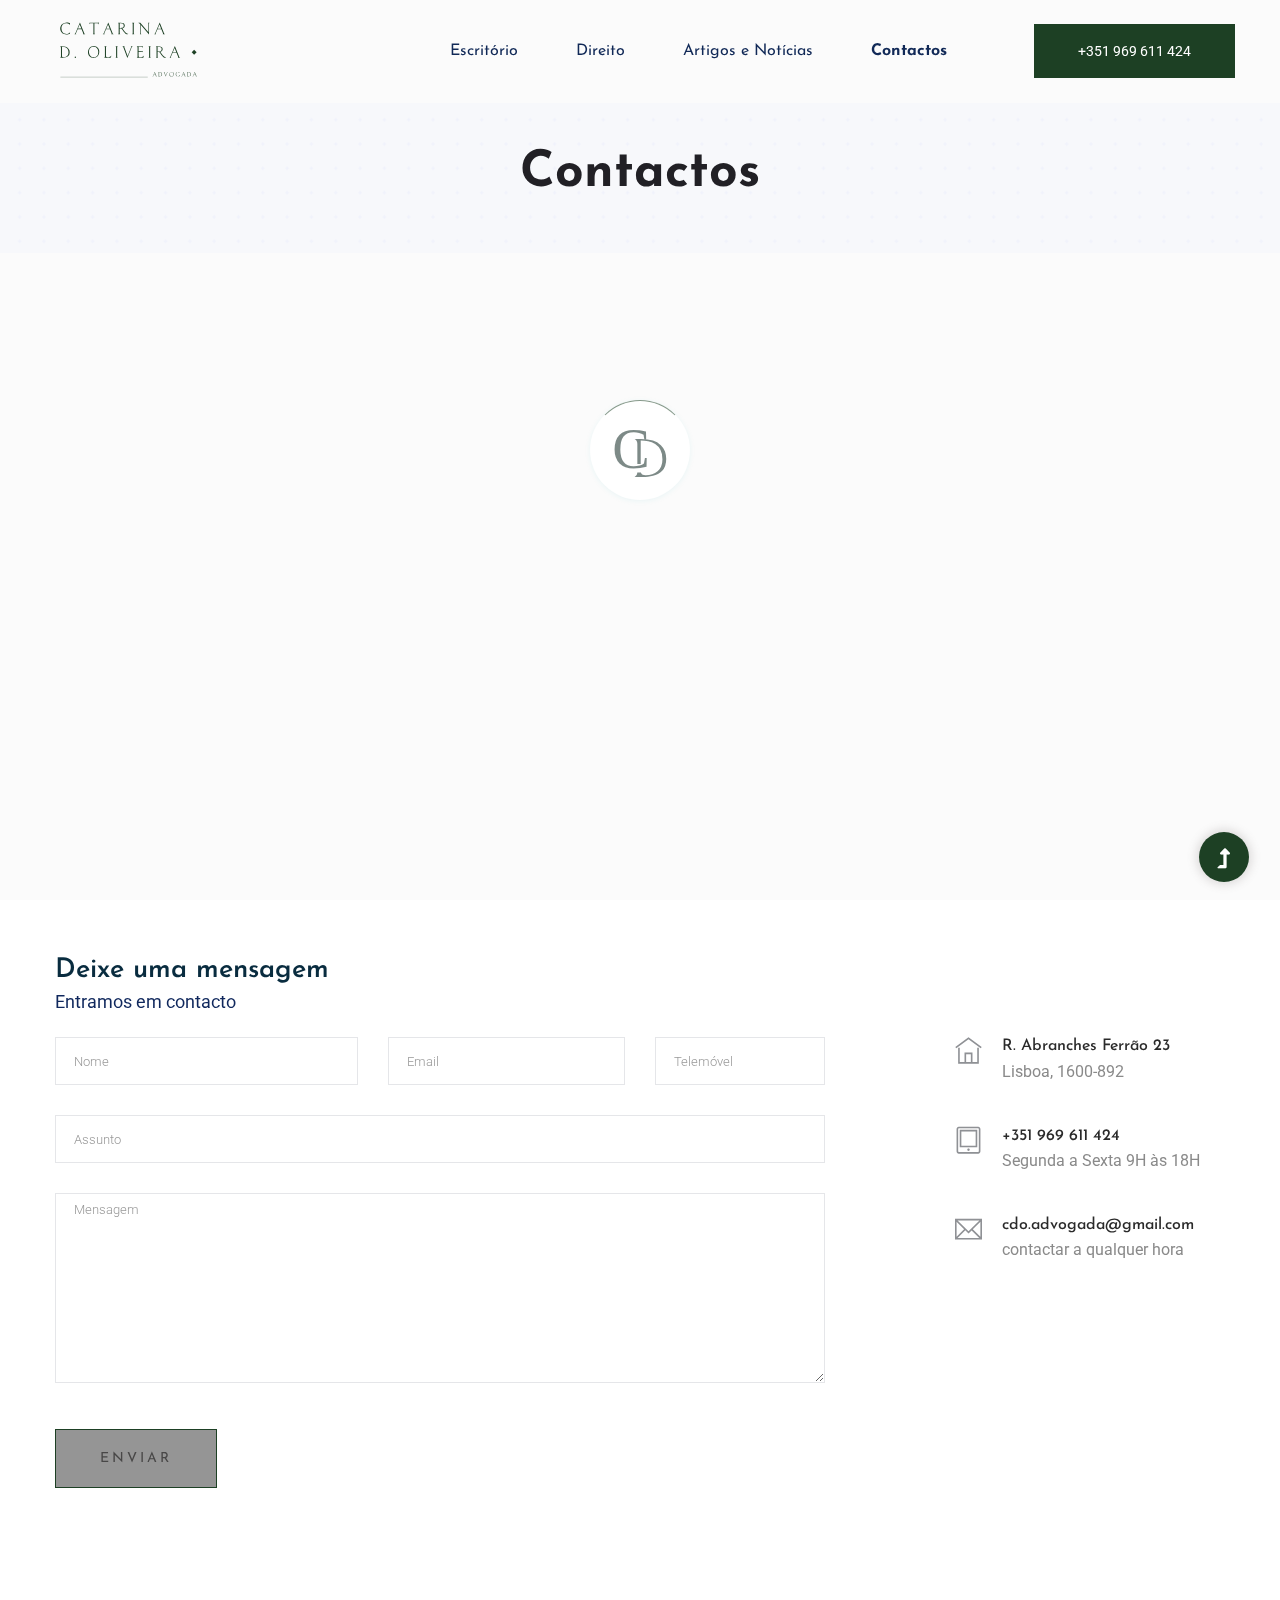
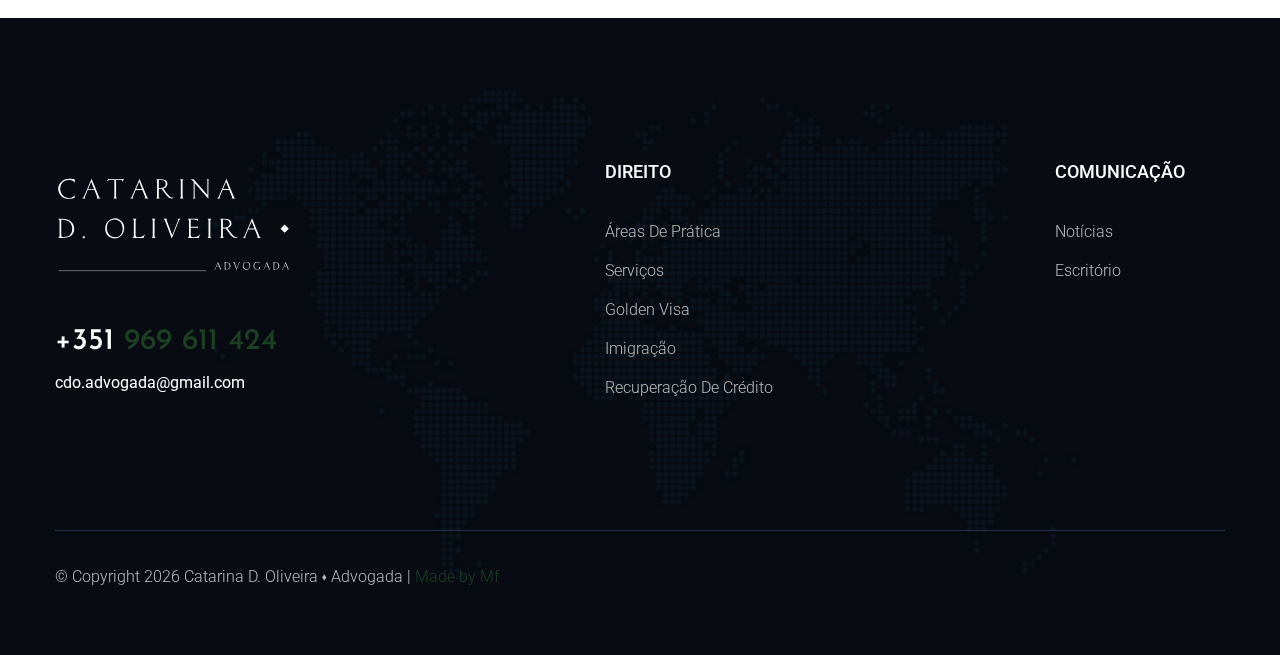
<file: contactos.html>
<!doctype html>
<html class="no-js" lang="zxx">
<head>
    <meta charset="utf-8">
    <meta http-equiv="x-ua-compatible" content="ie=edge">
    <title>Catarina D. Oliveira - Advogada </title>
    <meta name="description" content="">
    <meta name="viewport" content="width=device-width, initial-scale=1">
    <link rel="shortcut icon" type="image/x-icon" href="assets/img/favicon.svg">

    <!-- CSS here -->
    <link rel="stylesheet" href="assets/css/bootstrap.min.css">
    <link rel="stylesheet" href="assets/css/owl.carousel.min.css">
    <link rel="stylesheet" href="assets/css/slicknav.css">
    <link rel="stylesheet" href="assets/css/flaticon.css">
    <link rel="stylesheet" href="assets/css/animate.min.css">
    <link rel="stylesheet" href="assets/css/magnific-popup.css">
    <link rel="stylesheet" href="assets/css/fontawesome-all.min.css">
    <link rel="stylesheet" href="assets/css/themify-icons.css">
    <link rel="stylesheet" href="assets/css/slick.css">
    <link rel="stylesheet" href="assets/css/nice-select.css">
    <link rel="stylesheet" href="assets/css/style.css">

    <script src="https://www.google.com/recaptcha/api.js" async defer></script>
</head>
<body class="body-bg">
<!--? Preloader Start -->
<div id="preloader-active">
    <div class="preloader d-flex align-items-center justify-content-center">
        <div class="preloader-inner position-relative">
            <div class="preloader-circle"></div>
            <div class="preloader-img pere-text">
                <img src="assets/img/logo/loder.svg" alt="Logotipo CDO Advogada">
            </div>
        </div>
    </div>
</div>
<header>
    <!--? Header Start -->
    <div class="header-area">
        <div class="main-header  header-sticky">
            <div class="container-fluid">
                <div class="row align-items-center">
                    <!-- Logo -->
                    <div class="col-xl-2 col-lg-2 col-md-1">
                        <div class="logo">
                            <a href="index.html"><img src="assets/img/logo/logo.svg" alt="Logotipo CDO Advogada"></a>
                        </div>
                    </div>
                    <div class="col-xl-10 col-lg-10 col-md-10">
                        <div class="menu-main d-flex align-items-center justify-content-end">
                            <!-- Main-menu -->
                            <div class="main-menu f-right d-none d-lg-block">
                                <nav> 
                                    <ul id="navigation">
                                        <li><a href="escritorio.html">Escritório</a></li>
                                        <li><a>Direito</a>
                                            <ul class="submenu">
                                                <li><a href="areas_de_pratica.html">Áreas de Prática</a></li>
                                                <li><a href="#serviços">Serviços</a></li>
                                            </ul>
                                        </li>
                                        <li><a href="escritorio.html#Artigos">Artigos e Notícias</a></li>
                                        <li><a><strong>Contactos</strong></a></li>
                                    </ul>
                                </nav>
                            </div>
                            <div class="header-right-btn f-right d-none d-lg-block ml-30">
                                <a href="tel:+351969611424" class="header-btn">+351 969 611 424</a>
                            </div>
                        </div>
                    </div>   
                    <!-- Mobile Menu -->
                    <div class="col-12">
                        <div class="mobile_menu d-block d-lg-none"></div>
                    </div>
                </div>
            </div>
        </div>
    </div>
    <!-- Header End -->
</header>
    <main>
        <!--? Hero Start -->
        <div class="slider-area2">
            <div class="slider-height2 hero-overly2 d-flex align-items-center">
                <div class="container">
                    <div class="row">
                        <div class="col-xl-12">
                            <div class="hero-cap hero-cap2 text-center">
                                <h2>Contactos</h2>
                            </div>
                        </div>
                    </div>
                </div>
            </div>
        </div>
        <!-- Hero End -->
        <!-- ================ contact section start ================= -->
        <section class="contact-section">
            <div class="container">
                <div class="d-none d-sm-block mb-5 pb-4">
                    <div class="mapouter" style="height: 100%; width: 100%; position: relative;"><div class="gmap_canvas" style="width: 100%;"><iframe width="100%" height="100%" id="gmap_canvas" src="https://maps.google.com/maps?q=R.%20Abranches%20Ferr%C3%A3o%2023,%201600-296%20Lisboa&t=&z=13&ie=UTF8&iwloc=&output=embed" frameborder="0" scrolling="no" marginheight="0" marginwidth="0"></iframe><a href="https://fmovies-online.net"></a><br><style>.mapouter{position:relative;text-align:right;height:500px;width:600px;}</style><a href="https://www.embedgooglemap.net">add google maps to wordpress</a><style>.gmap_canvas {overflow:hidden;background:none!important;height:500px;width:600px;}</style></div></div>
                </div>
                <div class="row">
                    <div class="col-12">
                        <h2 class="contact-title">Deixe uma mensagem<p style="font-weight: light; font-size: large;">Entramos em contacto</p></h2>
                    </div>
                    <div class="col-lg-8">
                        <form class="form-contact" action="https://formsubmit.co/d9df7d3bd15fc64b9034cbcf9124b7e1" method="POST">
                            <div class="row">
                                <!-- sp -->
                                <input type="text" name="_honey" style="display: none;">                               
                                <!-- Rec -->
                                <input type="hidden" name="_captcha" value="false">
                                <input type="hidden" name="_next" value="https://cdoadvogada.pt/enviado.html">
                                <input type="hidden" name="_template" value="box">
                                <input type="hidden" name="_subject" value="Novo Pedido de contacto em 'cdoadvogada.pt'">
                                
                                <div style="display: none; visibility: hidden;">
                                    <input type="text" name="job-role" autocomplete="off">
                                </div>

                                <div class="col-12 col-sm-5">
                                    <div class="form-group">
                                        <input class="form-control" type="text" name="Nome" onfocus="this.placeholder = ''" onblur="this.placeholder = 'Nome'" placeholder="Nome" autocomplete="off" required>
                                    </div>
                                </div>
                                <div class="col-12 col-sm-4">
                                    <div class="form-group">
                                        <input class="form-control" type="email" name="Email" onfocus="this.placeholder = ''" onblur="this.placeholder = 'Email'" placeholder="Email" autocomplete="off" required>
                                    </div>
                                </div>
                                <div class="col-12 col-sm-3">
                                    <div class="form-group">
                                        <input class="form-control" type="text" name="Telefone" onkeypress="return /[0-9]/i.test(event.key)" minlength="9" maxlength="14" onfocus="this.placeholder = ''" onblur="this.placeholder = 'Telemóvel'" placeholder="Telemóvel" required>
                                    </div>
                                </div>
                                <div class="col-12">
                                    <div class="form-group">
                                        <input class="form-control" type="text" name="Assunto" onfocus="this.placeholder = ''" onblur="this.placeholder = 'Assunto'" placeholder="Assunto">
                                    </div>
                                </div>
                                <div class="col-12">
                                    <div class="form-group">
                                        <textarea class="form-control w-100" name="Mensagem" cols="30" rows="9" onfocus="this.placeholder = ''" onblur="this.placeholder = 'Mensagem'" placeholder="Mensagem" required></textarea>
                                    </div>
                                </div>
                            </div>
                            <div class="g-recaptcha" data-sitekey="6LcJlS4qAAAAAFUm44jCdzD1fZpXpMardic2FjOf" data-callback="enableSubmitBtn"></div>
                            <div class="form-group mt-3">
                                <button type="submit" class="button button-contactform boxed-btn" id="submitBtnContacts" disabled="disabled">Enviar</button>
                            </div>
                        </form>
                    </div>
                    <div class="col-lg-3 offset-lg-1">
                        <div class="media contact-info">
                            <span class="contact-info__icon"><i class="ti-home"></i></span>
                            <div class="media-body">
                                <h3>R. Abranches Ferrão 23</h3>
                                <p>Lisboa, 1600-892</p>
                            </div>
                        </div>
                        <div class="media contact-info">
                            <span class="contact-info__icon"><i class="ti-tablet"></i></span>
                            <div class="media-body">
                                <h3>+351 969 611 424</h3>
                                <p>Segunda a Sexta 9H às 18H</p>
                            </div>
                        </div>
                        <div class="media contact-info">
                            <span class="contact-info__icon"><i class="ti-email"></i></span>
                            <div class="media-body">
                                <h3><a href="cdo.advogada@gmail.com">cdo.advogada@gmail.com</a></h3>
                                <p>contactar a qualquer hora</p>
                            </div>
                        </div>
                    </div>
                </div>
            </div>
        </section>
        <!-- ================ contact section end ================= -->
    </main>
    <footer>
        <!--? Footer Start-->
        <div class="footer-area section-bg" data-background="assets/img/gallery/footer_bg.jpg">
            <div class="container">
                <div class="footer-top footer-padding">
                    <div class="row d-flex justify-content-between">
                        <div class="col-xl-3 col-lg-4 col-md-5 col-sm-8">
                            <div class="single-footer-caption mb-50">
                                <!-- logo -->
                                <div class="footer-logo">
                                    <a href="index.html"><img src="assets/img/logo/logo_footer.svg" alt=""></a>
                                </div>
                                
                                <div class="footer-number">
                                    <h4><span>+351 </span>969 611 424</h4>
                                    <p><a href="mailto:cdo.advogada@gmail.com">cdo.advogada@gmail.com</a></p>
                                </div>
                            </div>
                        </div>
                        <div class="col-xl-2 col-lg-2 col-md-3 col-sm-5">
                            <div class="single-footer-caption mb-50">
                                <div class="footer-tittle">
                                    <h4>Direito</h4>
                                    <ul>
                                        <li><a href="areas_de_pratica.html">Áreas de Prática</a></li>
                                        <li><a href="#serviços">Serviços</a></li>
                                        <li><a href="servicos_golden_visa.html">Golden Visa</a></li>
                                        <li><a href="servicos_imigracao.html">Imigração</a></li>
                                        <li><a href="servicos _recuperacao_credito.html">Recuperação de Crédito</a></li>
                                    </ul>
                                </div>
                            </div>
                        </div>
                        <div class="col-xl-2 col-lg-2 col-md-3 col-sm-5">
                            <div class="single-footer-caption mb-50">
                                <div class="footer-tittle">
                                    <h4>Comunicação</h4>
                                    <ul>
                                        <li><a href="escritorio.html#Artigos">Notícias</a></li>
                                        <li><a href="escritorio.html">Escritório</a></li>
                                        <!--<li><a href="#">Política de Privacidade</a></li>
                                        <li><a href="#">Mapa do site</a></li>-->
                                    </ul>
                                </div>
                            </div>
                        </div>
                    </div>
                </div>
                <div class="footer-bottom">
                    <div class="row d-flex justify-content-between align-items-center">
                        <div class="col-xl-9 col-lg-8">
                            <div class="footer-copy-right">
                                <p>&copy; Copyright <script>document.write(new Date().getFullYear());</script> Catarina D. Oliveira &#11050; Advogada | <a>Made by Mf</a></p>
                            </div>
                        </div>
                    </div>
                </div>
            </div>
        </div>
        <!-- Footer End-->
    </footer>
    <!-- Scroll Up -->
    <div id="back-top" >
        <a title="Go to Top" href="#"> <i class="fas fa-level-up-alt"></i></a>
    </div>
    
        <!-- JS here -->
        <script src="./assets/js/vendor/modernizr-3.5.0.min.js"></script>
        <!-- Jquery, Popper, Bootstrap -->
        <script src="./assets/js/vendor/jquery-1.12.4.min.js"></script>
        <script src="./assets/js/popper.min.js"></script>
        <script src="./assets/js/bootstrap.min.js"></script>
        <!-- Jquery Mobile Menu -->
        <script src="./assets/js/jquery.slicknav.min.js"></script>
    
        <!-- Jquery Slick , Owl-Carousel Plugins -->
        <script src="./assets/js/owl.carousel.min.js"></script>
        <script src="./assets/js/slick.min.js"></script>
        <!-- One Page, Animated-HeadLin -->
        <script src="./assets/js/wow.min.js"></script>
        <script src="./assets/js/animated.headline.js"></script>
        <script src="./assets/js/jquery.magnific-popup.js"></script>
    
        <!-- Nice-select, sticky -->
        <script src="./assets/js/jquery.nice-select.min.js"></script>
        <script src="./assets/js/jquery.sticky.js"></script>
    
        <!-- counter , waypoint -->
        <script src="./assets/js/jquery.counterup.min.js"></script>
        
        <!-- contact js -->
        <script src="./assets/js/jquery.form.js"></script>
        <script src="./assets/js/jquery.validate.min.js"></script>       
        
        <!-- Jquery Plugins, main Jquery -->	
        <script src="./assets/js/plugins.js"></script>
        <script src="./assets/js/main.js"></script>

        <script src="./assets/js/recap.js"></script>

    </body>
</html>
</file>
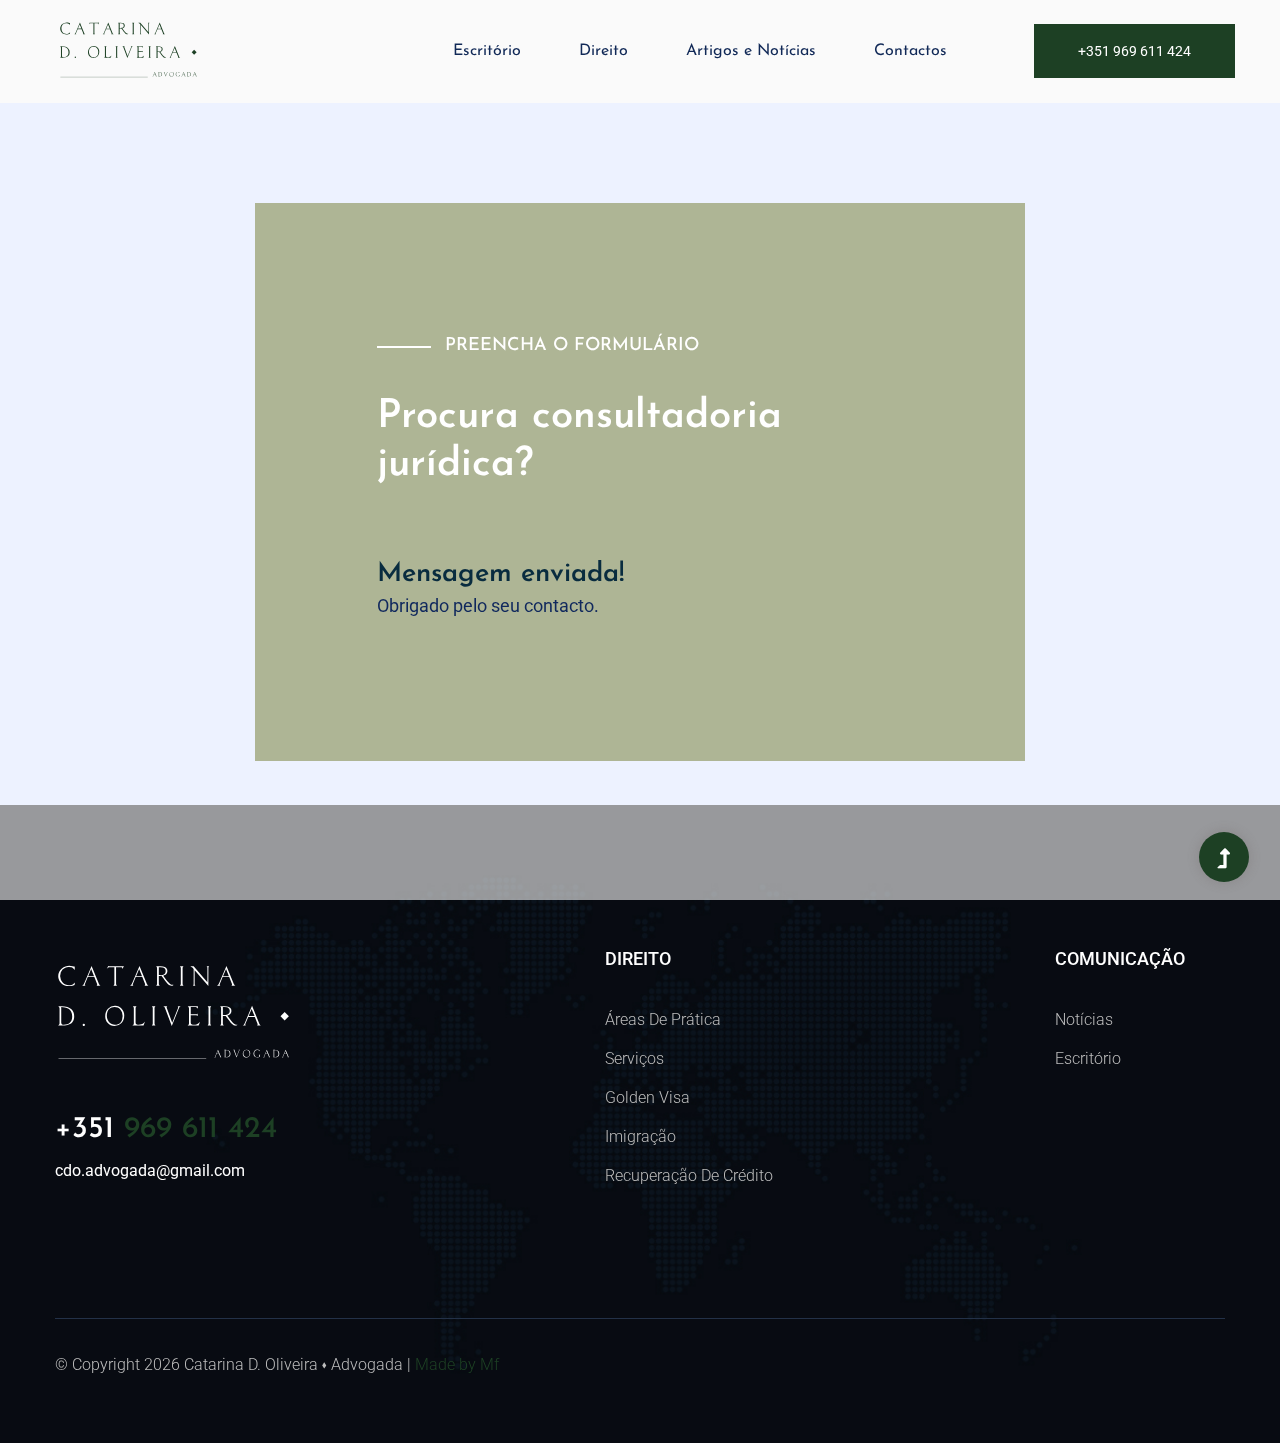
<file: Formulario-enviado.html>
<!doctype html>
<html class="no-js" lang="zxx">
<head>
    <meta charset="utf-8">
    <meta http-equiv="x-ua-compatible" content="ie=edge">
    <title>Catarina D. Oliveira - Advogada </title>
    <meta name="description" content="">
    <meta name="viewport" content="width=device-width, initial-scale=1">
    <link rel="shortcut icon" type="image/x-icon" href="assets/img/favicon.svg">

    <!-- CSS here -->
    <link rel="stylesheet" href="assets/css/bootstrap.min.css">
    <link rel="stylesheet" href="assets/css/owl.carousel.min.css">
    <link rel="stylesheet" href="assets/css/slicknav.css">
    <link rel="stylesheet" href="assets/css/flaticon.css">
    <link rel="stylesheet" href="assets/css/animate.min.css">
    <link rel="stylesheet" href="assets/css/magnific-popup.css">
    <link rel="stylesheet" href="assets/css/fontawesome-all.min.css">
    <link rel="stylesheet" href="assets/css/themify-icons.css">
    <link rel="stylesheet" href="assets/css/slick.css">
    <link rel="stylesheet" href="assets/css/nice-select.css">
    <link rel="stylesheet" href="assets/css/style.css">
</head>
<body class="body-bg">
<!--? Preloader Start -->
<div id="preloader-active">
    <div class="preloader d-flex align-items-center justify-content-center">
        <div class="preloader-inner position-relative">
            <div class="preloader-circle"></div>
            <div class="preloader-img pere-text">
                <img src="assets/img/logo/loder.svg" alt="Logotipo CDO Advogada">
            </div>
        </div>
    </div>
</div>
<header>
    <!--? Header Start -->
    <div class="header-area">
        <div class="main-header  header-sticky">
            <div class="container-fluid">
                <div class="row align-items-center">
                    <!-- Logo -->
                    <div class="col-xl-2 col-lg-2 col-md-1">
                        <div class="logo">
                            <a href="index.html"><img src="assets/img/logo/logo.svg" alt="Logotipo CDO Advogada"></a>
                        </div>
                    </div>
                    <div class="col-xl-10 col-lg-10 col-md-10">
                        <div class="menu-main d-flex align-items-center justify-content-end">
                            <!-- Main-menu -->
                            <div class="main-menu f-right d-none d-lg-block">
                                <nav> 
                                    <ul id="navigation">
                                        <li><a href="escritorio.html">Escritório</a></li>
                                        <li><a>Direito</a>
                                            <ul class="submenu">
                                                <li><a href="areas_de_pratica.html">Áreas de Prática</a></li>
                                                <li><a href="#serviços">Serviços</a></li>
                                            </ul>
                                        </li>
                                        <li><a href="escritorio.html#Artigos">Artigos e Notícias</a></li>
                                        <li><a href="contactos.html">Contactos</a></li>
                                    </ul>
                                </nav>
                            </div>
                            <div class="header-right-btn f-right d-none d-lg-block ml-30">
                                <a href="tel:+351969611424" class="header-btn">+351 969 611 424</a>
                            </div>
                        </div>
                    </div>   
                    <!-- Mobile Menu -->
                    <div class="col-12">
                        <div class="mobile_menu d-block d-lg-none"></div>
                    </div>
                </div>
            </div>
        </div>
    </div>
    <!-- Header End -->
</header>
<main>
    <!-- Contact Start -->
    <div class="contact-form pb-5" data-background="assets/img/gallery/section_bg05.png">
        <div class="container pb-5" id="Consultadoria">
            <div class="row justify-content-center pb-5">
                <div class="col-xl-8 col-lg-8">
                    <div class="form-wrapper">
                    <!--Section Tittle  -->
                        <div class="row ">
                            <div class="col-xl-12">
                                <div class="section-tittle section-tittle2 mb-70">
                                    <span>Preencha o formulário</span>
                                    <h2>Procura consultadoria jurídica? </h2>
                                </div>
                            </div>
                        </div>
                        <!--End Section Tittle  -->
                        <form action="https://formsubmit.co/d9df7d3bd15fc64b9034cbcf9124b7e1" method="POST">
                        <div class="row">          
                            <div class="col-12">
                                <h2 class="contact-title">Mensagem enviada!<p style="font-weight: light; font-size: large;">Obrigado pelo seu contacto.</p></h2>
                            </div>
                        </div>
                        </form>
                    </div>
                </div>
            </div>
        </div>
        <!-- Shape -->
        <!-- <div class="from-shape d-none d-xl-block">
            <img src="assets/img/gallery/from_Shape.png" alt="">
        </div> -->
    </div>
    <!-- Contact End -->
       
</main>
<footer>
    <!--? Footer Start-->
    <div class="footer-area section-bg" data-background="assets/img/gallery/footer_bg.jpg">
        <div class="container">
            <div class="footer-top footer-padding">
                <div class="row d-flex justify-content-between">
                    <div class="col-xl-3 col-lg-4 col-md-5 col-sm-8">
                        <div class="single-footer-caption mb-50">
                            <!-- logo -->
                            <div class="footer-logo">
                                <a href="index.html"><img src="assets/img/logo/logo_footer.svg" alt=""></a>
                            </div>
                            
                            <div class="footer-number">
                                <h4><span>+351 </span>969 611 424</h4>
                                <p><a href="mailto:cdo.advogada@gmail.com">cdo.advogada@gmail.com</a></p>
                            </div>
                        </div>
                    </div>
                    <div class="col-xl-2 col-lg-2 col-md-3 col-sm-5">
                        <div class="single-footer-caption mb-50">
                            <div class="footer-tittle">
                                <h4>Direito</h4>
                                <ul>
                                    <li><a href="areas_de_pratica.html">Áreas de Prática</a></li>
                                    <li><a href="#serviços">Serviços</a></li>
                                    <li><a href="servicos_golden_visa.html">Golden Visa</a></li>
                                    <li><a href="servicos_imigracao.html">Imigração</a></li>
                                    <li><a href="servicos _recuperacao_credito.html">Recuperação de Crédito</a></li>
                                </ul>
                            </div>
                        </div>
                    </div>
                    <div class="col-xl-2 col-lg-2 col-md-3 col-sm-5">
                        <div class="single-footer-caption mb-50">
                            <div class="footer-tittle">
                                <h4>Comunicação</h4>
                                <ul>
                                    <li><a href="escritorio.html#Artigos">Notícias</a></li>
                                    <li><a href="escritorio.html">Escritório</a></li>
                                    <!--<li><a href="#">Política de Privacidade</a></li>
                                    <li><a href="#">Mapa do site</a></li>-->
                                </ul>
                            </div>
                        </div>
                    </div>
                </div>
            </div>
            <div class="footer-bottom">
                <div class="row d-flex justify-content-between align-items-center">
                    <div class="col-xl-9 col-lg-8">
                        <div class="footer-copy-right">
                            <p>&copy; Copyright <script>document.write(new Date().getFullYear());</script> Catarina D. Oliveira &#11050; Advogada | <a>Made by Mf</a></p>
                        </div>
                    </div>
                </div>
            </div>
        </div>
    </div>
    <!-- Footer End-->
</footer>
<!-- Scroll Up -->
<div id="back-top" >
    <a title="Go to Top" href="#"> <i class="fas fa-level-up-alt"></i></a>
</div>

    <!-- JS here -->
    
    <script src="./assets/js/vendor/modernizr-3.5.0.min.js"></script>
    <!-- Jquery, Popper, Bootstrap -->
    <script src="./assets/js/vendor/jquery-1.12.4.min.js"></script>
    <script src="./assets/js/popper.min.js"></script>
    <script src="./assets/js/bootstrap.min.js"></script>
    <!-- Jquery Mobile Menu -->
    <script src="./assets/js/jquery.slicknav.min.js"></script>

    <!-- Jquery Slick , Owl-Carousel Plugins -->
    <script src="./assets/js/owl.carousel.min.js"></script>
    <script src="./assets/js/slick.min.js"></script>
    <!-- One Page, Animated-HeadLin -->
    <script src="./assets/js/wow.min.js"></script>
    <script src="./assets/js/animated.headline.js"></script>
    <script src="./assets/js/jquery.magnific-popup.js"></script>

    <!-- Nice-select, sticky -->
    <script src="./assets/js/jquery.nice-select.min.js"></script>
    <script src="./assets/js/jquery.sticky.js"></script>

    <!-- counter , waypoint -->
    <script src="./assets/js/jquery.counterup.min.js"></script>
    
    <!-- contact js -->
    <script src="./assets/js/jquery.form.js"></script>
    <script src="./assets/js/jquery.validate.min.js"></script>
     
    <!-- Jquery Plugins, main Jquery -->	
    <script src="./assets/js/plugins.js"></script>
    <script src="./assets/js/main.js"></script>
    
</body>
</html>
</file>
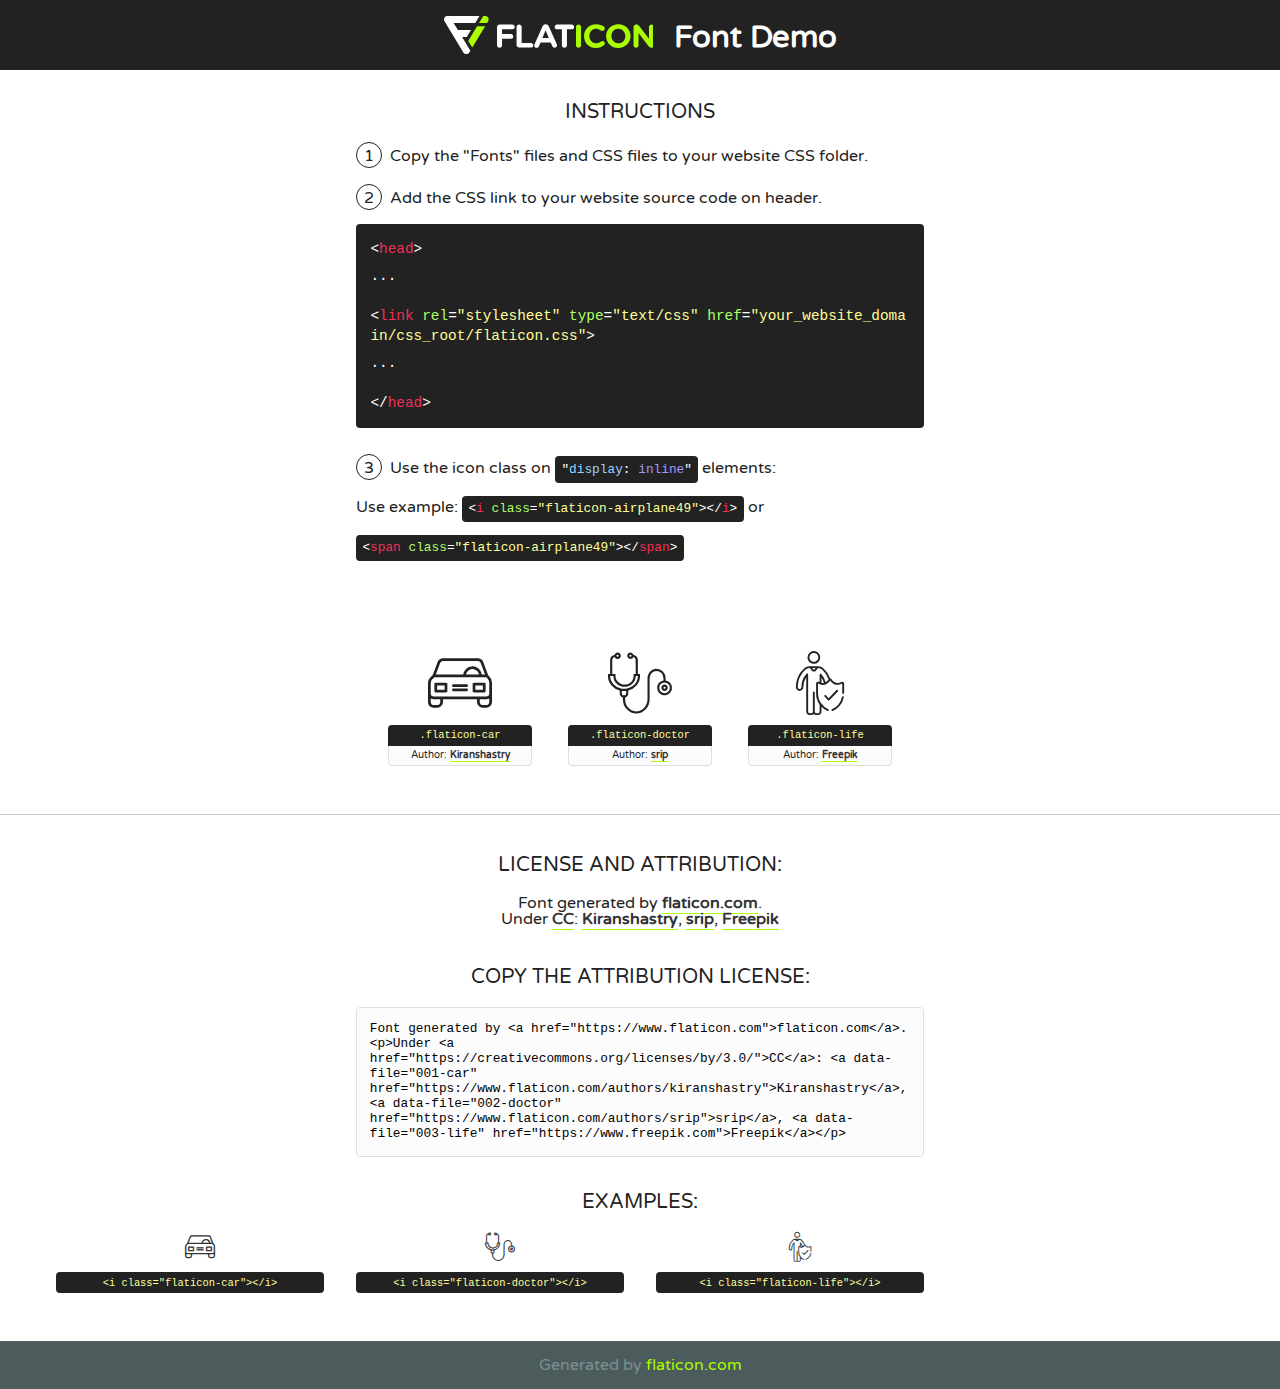
<file: assets/fonts/flaticon.html>
<!DOCTYPE html>
<!--
  Flaticon icon font: Flaticon
  Creation date: 22/04/2020 14:40
-->
<html>
<!DOCTYPE html>
<html>

<head>
    <title>Flaticon WebFont</title>
    <link href="https://fonts.googleapis.com/css?family=Varela+Round" rel="stylesheet" type="text/css" />
    <link rel="stylesheet" type="text/css" href="flaticon.css">
    <meta charset="UTF-8">
    <style>
    html, body, div, span, applet, object, iframe,
    h1, h2, h3, h4, h5, h6, p, blockquote, pre,
    a, abbr, acronym, address, big, cite, code,
    del, dfn, em, img, ins, kbd, q, s, samp,
    small, strike, strong, sub, sup, tt, var,
    b, u, i, center,
    dl, dt, dd, ol, ul, li,
    fieldset, form, label, legend,
    table, caption, tbody, tfoot, thead, tr, th, td,
    article, aside, canvas, details, embed, 
    figure, figcaption, footer, header, hgroup, 
    menu, nav, output, ruby, section, summary,
    time, mark, audio, video {
        margin: 0;
        padding: 0;
        border: 0;
        font-size: 100%;
        font: inherit;
        vertical-align: baseline;
    }
    /* HTML5 display-role reset for older browsers */
    article, aside, details, figcaption, figure, 
    footer, header, hgroup, menu, nav, section {
        display: block;
    }
    body {
        line-height: 1;
    }
    ol, ul {
        list-style: none;
    }
    blockquote, q {
        quotes: none;
    }
    blockquote:before, blockquote:after,
    q:before, q:after {
        content: '';
        content: none;
    }
    table {
        border-collapse: collapse;
        border-spacing: 0;
    }
    body {
        font-family: 'Varela Round', Helvetica, Arial, sans-serif;
        font-size: 16px;
        color: #222;
    }
    a {
        color: #333;
        border-bottom: 1px solid #a9fd00;
        font-weight: bold;
        text-decoration: none;
    }
    * {
        -moz-box-sizing: border-box;
        -webkit-box-sizing: border-box;
        box-sizing: border-box;
        margin: 0;
        padding: 0;
    }
    [class^="flaticon-"]:before, [class*=" flaticon-"]:before, [class^="flaticon-"]:after, [class*=" flaticon-"]:after {
        font-family: Flaticon;
        font-size: 30px;
        font-style: normal;
        margin-left: 20px;
        color: #333;
    }
    .wrapper {
        max-width: 600px;
        margin: auto;
        padding: 0 1em;
    }
    .title {
        font-size: 1.25em;
        text-align: center;
        margin-bottom: 1em;
        text-transform: uppercase;
    }
    header {
        text-align: center;
        background-color: #222;
        color: #fff;
        padding: 1em;
    }
    header .logo {
        width: 210px;
        height: 38px;
        display: inline-block;
        vertical-align: middle;
        margin-right: 1em;
        border: none;
    }
    header strong {
        font-size: 1.95em;
        font-weight: bold;
        vertical-align: middle;
        margin-top: 5px;
        display: inline-block;
    }
    .demo {
        margin: 2em auto;
        line-height: 1.25em;
    }
    .demo ul li {
        margin-bottom: 1em;
    }
    .demo ul li .num {
        color: #222;
        border-radius: 20px;
        display: inline-block;
        width: 26px;
        padding: 3px;
        height: 26px;
        text-align: center;
        margin-right: 0.5em;
        border: 1px solid #222;
    }
    .demo ul li code {
        background-color: #222;
        border-radius: 4px;
        padding: 0.25em 0.5em;
        display: inline-block;
        color: #fff;
        font-family: Consolas,Monaco,Lucida Console,Liberation Mono,DejaVu Sans Mono,Bitstream Vera Sans Mono,Courier New, monospace;
        font-weight: lighter;
        margin-top: 1em;
        font-size: 0.8em;
        word-break: break-all;
    }
    .demo ul li code.big {
        padding: 1em;
        font-size: 0.9em;
    }
    .demo ul li code .red {
        color: #EF3159;
    }
    .demo ul li code .green {
        color: #ACFF65;
    }
    .demo ul li code .yellow {
        color: #FFFF99;
    }
    .demo ul li code .blue {
        color: #99D3FF;
    }
    .demo ul li code .purple {
        color: #A295FF;
    }
    .demo ul li code .dots {
        margin-top: 0.5em;
        display: block;
    }
    #glyphs {
        border-bottom: 1px solid #ccc;
        padding: 2em 0;
        text-align: center;
    }
    .glyph {
        display: inline-block;
        width: 9em;
        margin: 1em;
        text-align: center;
        vertical-align: top;
        background: #FFF;
    }
    .glyph .glyph-icon {
        padding: 10px;
        display: block;
        font-family:"Flaticon";
        font-size: 64px;
        line-height: 1;
    }
    .glyph .glyph-icon:before {
        font-size: 64px;
        color: #222;
        margin-left: 0;
    }
    .class-name {
        font-size: 0.65em;
        background-color: #222;
        color: #fff;
        border-radius: 4px 4px 0 0;
        padding: 0.5em;
        color: #FFFF99;
        font-family: Consolas,Monaco,Lucida Console,Liberation Mono,DejaVu Sans Mono,Bitstream Vera Sans Mono,Courier New, monospace;
    }
    .author-name {
        font-size: 0.6em;
        background-color: #fcfcfd;
        border: 1px solid #DEDEE4;
        border-top: 0;
        border-radius: 0 0 4px 4px;
        padding: 0.5em;
    }
    .class-name:last-child {
        font-size: 10px;
        color:#888;
    }
    .class-name:last-child a {
        font-size: 10px;
        color:#555;
    }
    .class-name:last-child a:hover {
        color:#a9fd00;
    }
    .glyph > input {
        display: block;
        width: 100px;
        margin: 5px auto;
        text-align: center;
        font-size: 12px;
        cursor: text;
    }
    .glyph > input.icon-input {
        font-family:"Flaticon";
        font-size: 16px;
        margin-bottom: 10px;
    }
    .attribution .title {
        margin-top: 2em;
    }
    .attribution textarea {
        background-color: #fcfcfd;
        padding: 1em;
        border: none;
        box-shadow: none;
        border: 1px solid #DEDEE4;
        border-radius: 4px;
        resize: none;
        width: 100%;
        height: 150px;
        font-size: 0.8em;
        font-family: Consolas,Monaco,Lucida Console,Liberation Mono,DejaVu Sans Mono,Bitstream Vera Sans Mono,Courier New, monospace;
        -webkit-appearance: none;
    }
    .iconsuse {
        margin: 2em auto;
        text-align: center;
        max-width: 1200px;
    }
    .iconsuse:after {
        content: '';
        display: table;
        clear: both;
    }
    .iconsuse .image {
        float: left;
        width: 25%;
        padding: 0 1em;
    }
    .iconsuse .image p {
        margin-bottom: 1em;
    }
    .iconsuse .image span {
        display: block;
        font-size: 0.65em;
        background-color: #222;
        color: #fff;
        border-radius: 4px;
        padding: 0.5em;
        color: #FFFF99;
        margin-top: 1em;
        font-family: Consolas,Monaco,Lucida Console,Liberation Mono,DejaVu Sans Mono,Bitstream Vera Sans Mono,Courier New, monospace;
    }
    #footer {
        text-align: center;
        background-color: #4C5B5C;
        color: #7c9192;
        padding: 1em;
    }
    #footer a {
        border: none;
        color: #a9fd00;
        font-weight: normal;
    }
    @media (max-width: 960px) {
        .iconsuse .image {
            width: 50%;
        }
    }
    @media (max-width: 560px) {
        .iconsuse .image {
            width: 100%;
        }
    }
    </style>
</head>

<body class="characters-off">

    <header>
        <a href="https://www.flaticon.com" target="_blank" class="logo">
            <svg version="1.1" xmlns="https://www.w3.org/2000/svg" xmlns:xlink="https://www.w3.org/1999/xlink" xmlns:a="https://ns.adobe.com/AdobeSVGViewerExtensions/3.0/" viewBox="0 0 560.875 102.036" enable-background="new 0 0 560.875 102.036" xml:space="preserve">
                <defs>
                </defs>
                <g>
                    <g class="letters">
                        <path fill="#ffffff" d="M141.596,29.675c0-3.777,2.985-6.767,6.764-6.767h34.438c3.426,0,6.15,2.728,6.15,6.15
                        c0,3.43-2.724,6.149-6.15,6.149h-27.674v13.091h23.719c3.429,0,6.151,2.724,6.151,6.15c0,3.43-2.723,6.149-6.151,6.149h-23.719
                        v17.574c0,3.773-2.986,6.761-6.764,6.761c-3.779,0-6.764-2.989-6.764-6.761V29.675z"></path>
                        <path fill="#ffffff" d="M193.844,29.149c0-3.781,2.985-6.767,6.764-6.767c3.776,0,6.763,2.985,6.763,6.767v42.957h25.039
                        c3.426,0,6.149,2.726,6.149,6.153c0,3.425-2.723,6.15-6.149,6.15h-31.802c-3.779,0-6.764-2.986-6.764-6.768V29.149z"></path>
                        <path fill="#ffffff" d="M241.891,75.71l21.438-48.407c1.492-3.341,4.215-5.357,7.906-5.357h0.792
                        c3.686,0,6.323,2.017,7.815,5.357l21.439,48.407c0.436,0.967,0.701,1.845,0.701,2.723c0,3.602-2.809,6.501-6.414,6.501
                        c-3.161,0-5.269-1.845-6.499-4.655l-4.132-9.661h-27.059l-4.301,10.102c-1.144,2.631-3.426,4.214-6.237,4.214
                        c-3.517,0-6.24-2.81-6.24-6.325C241.1,77.64,241.451,76.677,241.891,75.71z M279.932,58.666l-8.521-20.297l-8.526,20.297H279.932
                        z"></path>
                        <path fill="#ffffff" d="M314.864,35.387H301.86c-3.429,0-6.239-2.813-6.239-6.238c0-3.429,2.811-6.24,6.239-6.24h39.533
                        c3.426,0,6.237,2.811,6.237,6.24c0,3.425-2.811,6.238-6.237,6.238h-13.001v42.785c0,3.773-2.99,6.761-6.764,6.761
                        c-3.779,0-6.764-2.989-6.764-6.761V35.387z"></path>
                        <path fill="#A9FD00" d="M352.615,29.149c0-3.781,2.985-6.767,6.767-6.767c3.774,0,6.761,2.985,6.761,6.767v49.024
                        c0,3.773-2.987,6.761-6.761,6.761c-3.781,0-6.767-2.989-6.767-6.761V29.149z"></path>
                        <path fill="#A9FD00" d="M374.132,53.836v-0.179c0-17.481,13.178-31.801,32.065-31.801c9.22,0,15.459,2.458,20.557,6.238
                        c1.402,1.054,2.637,2.985,2.637,5.357c0,3.692-2.985,6.59-6.681,6.59c-1.845,0-3.071-0.702-4.044-1.319
                        c-3.776-2.813-7.729-4.393-12.562-4.393c-10.364,0-17.831,8.611-17.831,19.154v0.173c0,10.542,7.291,19.329,17.831,19.329
                        c5.715,0,9.492-1.756,13.359-4.834c1.049-0.874,2.458-1.491,4.039-1.491c3.429,0,6.325,2.813,6.325,6.236
                        c0,2.106-1.056,3.78-2.282,4.834c-5.539,4.834-12.036,7.733-21.878,7.733C387.572,85.464,374.132,71.493,374.132,53.836z"></path>
                        <path fill="#A9FD00" d="M433.009,53.836v-0.179c0-17.481,13.79-31.801,32.766-31.801c18.981,0,32.592,14.143,32.592,31.628v0.173
                        c0,17.483-13.785,31.807-32.769,31.807C446.625,85.464,433.009,71.32,433.009,53.836z M484.224,53.836v-0.179
                        c0-10.539-7.725-19.326-18.626-19.326c-10.893,0-18.449,8.611-18.449,19.154v0.173c0,10.542,7.73,19.329,18.626,19.329
                        C476.676,72.986,484.224,64.378,484.224,53.836z"></path>
                        <path fill="#A9FD00" d="M506.233,29.321c0-3.774,2.99-6.763,6.767-6.763h1.401c3.252,0,5.183,1.583,7.029,3.953l26.093,34.265
                        V29.059c0-3.692,2.99-6.677,6.681-6.677c3.683,0,6.671,2.985,6.671,6.677v48.934c0,3.78-2.987,6.765-6.764,6.765h-0.436
                        c-3.257,0-5.188-1.581-7.034-3.953l-27.056-35.492v32.944c0,3.687-2.985,6.676-6.678,6.676c-3.683,0-6.673-2.989-6.673-6.676
                        V29.321z"></path>
                    </g>
                    <g class="insignia">
                        <path fill="#ffffff" d="M48.372,56.137h12.517l11.156-18.537H37.186L25.688,18.539h57.825L94.668,0H9.271
                        C5.925,0,2.842,1.801,1.198,4.716c-1.644,2.907-1.593,6.482,0.134,9.343l50.38,83.501c1.678,2.781,4.689,4.476,7.938,4.476
                        c3.246,0,6.257-1.695,7.935-4.476l2.898-4.804L48.372,56.137z"></path>
                        <g class="i">
                            <path fill="#A9FD00" d="M93.575,18.539h0.031v0.004l21.652,0.004l2.705-4.488c1.727-2.861,1.778-6.436,0.133-9.343
                            C116.454,1.801,113.371,0,110.026,0h-5.294L93.575,18.539z"></path>
                            <polygon fill="#A9FD00" points="88.291,27.356 64.725,66.486 75.519,84.404 109.942,27.356"></polygon>
                        </g>
                    </g>
                </g>
            </svg>
        </a>
        <strong>Font Demo</strong>
    </header>


    <section class="demo wrapper">

        <p class="title">Instructions</p>

        <ul>
            <li>
                <span class="num">1</span>Copy the "Fonts" files and CSS files to your website CSS folder.
            </li>
            <li>
                <span class="num">2</span>Add the CSS link to your website source code on header.
                <code class="big">
                    &lt;<span class="red">head</span>&gt;
                    <br/><span class="dots">...</span>
                    <br/>&lt;<span class="red">link</span> <span class="green">rel</span>=<span class="yellow">"stylesheet"</span> <span class="green">type</span>=<span class="yellow">"text/css"</span> <span class="green">href</span>=<span class="yellow">"your_website_domain/css_root/flaticon.css"</span>&gt;
                    <br/><span class="dots">...</span>
                    <br/>&lt;/<span class="red">head</span>&gt;
                </code>
            </li>

            <li>
                <p>
                    <span class="num">3</span>Use the icon class on <code>"<span class="blue">display</span>:<span class="purple"> inline</span>"</code> elements:
                    <br />
                    Use example: <code>&lt;<span class="red">i</span> <span class="green">class</span>=<span class="yellow">&quot;flaticon-airplane49&quot;</span>&gt;&lt;/<span class="red">i</span>&gt;</code> or <code>&lt;<span class="red">span</span> <span class="green">class</span>=<span class="yellow">&quot;flaticon-airplane49&quot;</span>&gt;&lt;/<span class="red">span</span>&gt;</code>
            </li>
        </ul>

    </section>




   <section id="glyphs">          
    
      
        <div class="glyph"><div class="glyph-icon flaticon-car"></div>
            <div class="class-name">.flaticon-car</div>
            <div class="author-name">Author: <a data-file="001-car" href="https://www.flaticon.com/authors/kiranshastry">Kiranshastry</a> </div> 
        </div>        
        
        <div class="glyph"><div class="glyph-icon flaticon-doctor"></div>
            <div class="class-name">.flaticon-doctor</div>
            <div class="author-name">Author: <a data-file="002-doctor" href="https://www.flaticon.com/authors/srip">srip</a> </div> 
        </div>        
        
        <div class="glyph"><div class="glyph-icon flaticon-life"></div>
            <div class="class-name">.flaticon-life</div>
            <div class="author-name">Author: <a data-file="003-life" href="https://www.freepik.com">Freepik</a> </div> 
        </div>        
        

    </section>



    <section class="attribution wrapper"   style="text-align:center;">

      <div class="title">License and attribution:</div><div class="attrDiv">Font generated by <a href="https://www.flaticon.com">flaticon.com</a>. <div><p>Under <a href="https://creativecommons.org/licenses/by/3.0/">CC</a>: <a data-file="001-car" href="https://www.flaticon.com/authors/kiranshastry">Kiranshastry</a>, <a data-file="002-doctor" href="https://www.flaticon.com/authors/srip">srip</a>, <a data-file="003-life" href="https://www.freepik.com">Freepik</a></p>  </div>
      </div>
      <div class="title">Copy the Attribution License:</div>

    <textarea onclick="this.focus();this.select();">Font generated by &lt;a href=&quot;https://www.flaticon.com&quot;&gt;flaticon.com&lt;/a&gt;. <p>Under <a href="https://creativecommons.org/licenses/by/3.0/">CC</a>: <a data-file="001-car" href="https://www.flaticon.com/authors/kiranshastry">Kiranshastry</a>, <a data-file="002-doctor" href="https://www.flaticon.com/authors/srip">srip</a>, <a data-file="003-life" href="https://www.freepik.com">Freepik</a></p>  
     </textarea>

    </section>

    <section class="iconsuse">

          <div class="title">Examples:</div>            
             
            <div class="image">
                <p>
                    <i class="glyph-icon flaticon-car"></i> 
                    <span>&lt;i class=&quot;flaticon-car&quot;&gt;&lt;/i&gt;</span>
                </p>
            </div>
            
            <div class="image">
                <p>
                    <i class="glyph-icon flaticon-doctor"></i> 
                    <span>&lt;i class=&quot;flaticon-doctor&quot;&gt;&lt;/i&gt;</span>
                </p>
            </div>
            
            <div class="image">
                <p>
                    <i class="glyph-icon flaticon-life"></i> 
                    <span>&lt;i class=&quot;flaticon-life&quot;&gt;&lt;/i&gt;</span>
                </p>
            </div>
                       
        </div>
                            
    </section>

<div id="footer">
    <div>Generated by <a href="https://www.flaticon.com">flaticon.com</a>
    </div>
</div>



</body>
</html>
</file>
<file: assets/css/flaticon.css>
/*
  	Flaticon icon font: Flaticon
  	Creation date: 22/04/2020 14:40
  	*/

@font-face {
  font-family: "Flaticon";
  src: url("../fonts/Flaticon.eot");
  src: url("../fonts/Flaticon.eot?#iefix") format("embedded-opentype"),
       url("../fonts/Flaticon.woff2") format("woff2"),
       url("../fonts/Flaticon.woff") format("woff"),
       url("../fonts/Flaticon.ttf") format("truetype"),
       url("../fonts/Flaticon.svg#Flaticon") format("svg");
  font-weight: normal;
  font-style: normal;
}

@media screen and (-webkit-min-device-pixel-ratio:0) {
  @font-face {
    font-family: "Flaticon";
    src: url(".../fonts/fonts/Flaticon.svg#Flaticon") format("svg");
  }
}

[class^="flaticon-"]:before, [class*=" flaticon-"]:before,
[class^="flaticon-"]:after, [class*=" flaticon-"]:after {   
  font-family: Flaticon;
}

.flaticon-car:before { content: "\f100"; }
.flaticon-doctor:before { content: "\f101"; }
.flaticon-life:before { content: "\f102"; }
</file>
<file: assets/css/themify-icons.css>
@font-face {
	font-family: 'themify';
	src:url('../fonts/themify.eot?-fvbane');


	src:url('../fonts/themify.eot?#iefix-fvbane') format('embedded-opentype'),
		url('../fonts/themify.woff?-fvbane') format('woff'),
		url('../fonts/themify.ttf?-fvbane') format('truetype'),
		url('../fonts/themify.svg?-fvbane#themify') format('svg');
	font-weight: normal;
	font-style: normal;
}

[class^="ti-"], [class*=" ti-"] {
	font-family: 'themify';
	speak: none;
	font-style: normal;
	font-weight: normal;
	font-variant: normal;
	text-transform: none;
	line-height: 1;

	/* Better Font Rendering =========== */
	-webkit-font-smoothing: antialiased;
	-moz-osx-font-smoothing: grayscale;
}

.ti-wand:before {
	content: "\e600";
}
.ti-volume:before {
	content: "\e601";
}
.ti-user:before {
	content: "\e602";
}
.ti-unlock:before {
	content: "\e603";
}
.ti-unlink:before {
	content: "\e604";
}
.ti-trash:before {
	content: "\e605";
}
.ti-thought:before {
	content: "\e606";
}
.ti-target:before {
	content: "\e607";
}
.ti-tag:before {
	content: "\e608";
}
.ti-tablet:before {
	content: "\e609";
}
.ti-star:before {
	content: "\e60a";
}
.ti-spray:before {
	content: "\e60b";
}
.ti-signal:before {
	content: "\e60c";
}
.ti-shopping-cart:before {
	content: "\e60d";
}
.ti-shopping-cart-full:before {
	content: "\e60e";
}
.ti-settings:before {
	content: "\e60f";
}
.ti-search:before {
	content: "\e610";
}
.ti-zoom-in:before {
	content: "\e611";
}
.ti-zoom-out:before {
	content: "\e612";
}
.ti-cut:before {
	content: "\e613";
}
.ti-ruler:before {
	content: "\e614";
}
.ti-ruler-pencil:before {
	content: "\e615";
}
.ti-ruler-alt:before {
	content: "\e616";
}
.ti-bookmark:before {
	content: "\e617";
}
.ti-bookmark-alt:before {
	content: "\e618";
}
.ti-reload:before {
	content: "\e619";
}
.ti-plus:before {
	content: "\e61a";
}
.ti-pin:before {
	content: "\e61b";
}
.ti-pencil:before {
	content: "\e61c";
}
.ti-pencil-alt:before {
	content: "\e61d";
}
.ti-paint-roller:before {
	content: "\e61e";
}
.ti-paint-bucket:before {
	content: "\e61f";
}
.ti-na:before {
	content: "\e620";
}
.ti-mobile:before {
	content: "\e621";
}
.ti-minus:before {
	content: "\e622";
}
.ti-medall:before {
	content: "\e623";
}
.ti-medall-alt:before {
	content: "\e624";
}
.ti-marker:before {
	content: "\e625";
}
.ti-marker-alt:before {
	content: "\e626";
}
.ti-arrow-up:before {
	content: "\e627";
}
.ti-arrow-right:before {
	content: "\e628";
}
.ti-arrow-left:before {
	content: "\e629";
}
.ti-arrow-down:before {
	content: "\e62a";
}
.ti-lock:before {
	content: "\e62b";
}
.ti-location-arrow:before {
	content: "\e62c";
}
.ti-link:before {
	content: "\e62d";
}
.ti-layout:before {
	content: "\e62e";
}
.ti-layers:before {
	content: "\e62f";
}
.ti-layers-alt:before {
	content: "\e630";
}
.ti-key:before {
	content: "\e631";
}
.ti-import:before {
	content: "\e632";
}
.ti-image:before {
	content: "\e633";
}
.ti-heart:before {
	content: "\e634";
}
.ti-heart-broken:before {
	content: "\e635";
}
.ti-hand-stop:before {
	content: "\e636";
}
.ti-hand-open:before {
	content: "\e637";
}
.ti-hand-drag:before {
	content: "\e638";
}
.ti-folder:before {
	content: "\e639";
}
.ti-flag:before {
	content: "\e63a";
}
.ti-flag-alt:before {
	content: "\e63b";
}
.ti-flag-alt-2:before {
	content: "\e63c";
}
.ti-eye:before {
	content: "\e63d";
}
.ti-export:before {
	content: "\e63e";
}
.ti-exchange-vertical:before {
	content: "\e63f";
}
.ti-desktop:before {
	content: "\e640";
}
.ti-cup:before {
	content: "\e641";
}
.ti-crown:before {
	content: "\e642";
}
.ti-comments:before {
	content: "\e643";
}
.ti-comment:before {
	content: "\e644";
}
.ti-comment-alt:before {
	content: "\e645";
}
.ti-close:before {
	content: "\e646";
}
.ti-clip:before {
	content: "\e647";
}
.ti-angle-up:before {
	content: "\e648";
}
.ti-angle-right:before {
	content: "\e649";
}
.ti-angle-left:before {
	content: "\e64a";
}
.ti-angle-down:before {
	content: "\e64b";
}
.ti-check:before {
	content: "\e64c";
}
.ti-check-box:before {
	content: "\e64d";
}
.ti-camera:before {
	content: "\e64e";
}
.ti-announcement:before {
	content: "\e64f";
}
.ti-brush:before {
	content: "\e650";
}
.ti-briefcase:before {
	content: "\e651";
}
.ti-bolt:before {
	content: "\e652";
}
.ti-bolt-alt:before {
	content: "\e653";
}
.ti-blackboard:before {
	content: "\e654";
}
.ti-bag:before {
	content: "\e655";
}
.ti-move:before {
	content: "\e656";
}
.ti-arrows-vertical:before {
	content: "\e657";
}
.ti-arrows-horizontal:before {
	content: "\e658";
}
.ti-fullscreen:before {
	content: "\e659";
}
.ti-arrow-top-right:before {
	content: "\e65a";
}
.ti-arrow-top-left:before {
	content: "\e65b";
}
.ti-arrow-circle-up:before {
	content: "\e65c";
}
.ti-arrow-circle-right:before {
	content: "\e65d";
}
.ti-arrow-circle-left:before {
	content: "\e65e";
}
.ti-arrow-circle-down:before {
	content: "\e65f";
}
.ti-angle-double-up:before {
	content: "\e660";
}
.ti-angle-double-right:before {
	content: "\e661";
}
.ti-angle-double-left:before {
	content: "\e662";
}
.ti-angle-double-down:before {
	content: "\e663";
}
.ti-zip:before {
	content: "\e664";
}
.ti-world:before {
	content: "\e665";
}
.ti-wheelchair:before {
	content: "\e666";
}
.ti-view-list:before {
	content: "\e667";
}
.ti-view-list-alt:before {
	content: "\e668";
}
.ti-view-grid:before {
	content: "\e669";
}
.ti-uppercase:before {
	content: "\e66a";
}
.ti-upload:before {
	content: "\e66b";
}
.ti-underline:before {
	content: "\e66c";
}
.ti-truck:before {
	content: "\e66d";
}
.ti-timer:before {
	content: "\e66e";
}
.ti-ticket:before {
	content: "\e66f";
}
.ti-thumb-up:before {
	content: "\e670";
}
.ti-thumb-down:before {
	content: "\e671";
}
.ti-text:before {
	content: "\e672";
}
.ti-stats-up:before {
	content: "\e673";
}
.ti-stats-down:before {
	content: "\e674";
}
.ti-split-v:before {
	content: "\e675";
}
.ti-split-h:before {
	content: "\e676";
}
.ti-smallcap:before {
	content: "\e677";
}
.ti-shine:before {
	content: "\e678";
}
.ti-shift-right:before {
	content: "\e679";
}
.ti-shift-left:before {
	content: "\e67a";
}
.ti-shield:before {
	content: "\e67b";
}
.ti-notepad:before {
	content: "\e67c";
}
.ti-server:before {
	content: "\e67d";
}
.ti-quote-right:before {
	content: "\e67e";
}
.ti-quote-left:before {
	content: "\e67f";
}
.ti-pulse:before {
	content: "\e680";
}
.ti-printer:before {
	content: "\e681";
}
.ti-power-off:before {
	content: "\e682";
}
.ti-plug:before {
	content: "\e683";
}
.ti-pie-chart:before {
	content: "\e684";
}
.ti-paragraph:before {
	content: "\e685";
}
.ti-panel:before {
	content: "\e686";
}
.ti-package:before {
	content: "\e687";
}
.ti-music:before {
	content: "\e688";
}
.ti-music-alt:before {
	content: "\e689";
}
.ti-mouse:before {
	content: "\e68a";
}
.ti-mouse-alt:before {
	content: "\e68b";
}
.ti-money:before {
	content: "\e68c";
}
.ti-microphone:before {
	content: "\e68d";
}
.ti-menu:before {
	content: "\e68e";
}
.ti-menu-alt:before {
	content: "\e68f";
}
.ti-map:before {
	content: "\e690";
}
.ti-map-alt:before {
	content: "\e691";
}
.ti-loop:before {
	content: "\e692";
}
.ti-location-pin:before {
	content: "\e693";
}
.ti-list:before {
	content: "\e694";
}
.ti-light-bulb:before {
	content: "\e695";
}
.ti-Italic:before {
	content: "\e696";
}
.ti-info:before {
	content: "\e697";
}
.ti-infinite:before {
	content: "\e698";
}
.ti-id-badge:before {
	content: "\e699";
}
.ti-hummer:before {
	content: "\e69a";
}
.ti-home:before {
	content: "\e69b";
}
.ti-help:before {
	content: "\e69c";
}
.ti-headphone:before {
	content: "\e69d";
}
.ti-harddrives:before {
	content: "\e69e";
}
.ti-harddrive:before {
	content: "\e69f";
}
.ti-gift:before {
	content: "\e6a0";
}
.ti-game:before {
	content: "\e6a1";
}
.ti-filter:before {
	content: "\e6a2";
}
.ti-files:before {
	content: "\e6a3";
}
.ti-file:before {
	content: "\e6a4";
}
.ti-eraser:before {
	content: "\e6a5";
}
.ti-envelope:before {
	content: "\e6a6";
}
.ti-download:before {
	content: "\e6a7";
}
.ti-direction:before {
	content: "\e6a8";
}
.ti-direction-alt:before {
	content: "\e6a9";
}
.ti-dashboard:before {
	content: "\e6aa";
}
.ti-control-stop:before {
	content: "\e6ab";
}
.ti-control-shuffle:before {
	content: "\e6ac";
}
.ti-control-play:before {
	content: "\e6ad";
}
.ti-control-pause:before {
	content: "\e6ae";
}
.ti-control-forward:before {
	content: "\e6af";
}
.ti-control-backward:before {
	content: "\e6b0";
}
.ti-cloud:before {
	content: "\e6b1";
}
.ti-cloud-up:before {
	content: "\e6b2";
}
.ti-cloud-down:before {
	content: "\e6b3";
}
.ti-clipboard:before {
	content: "\e6b4";
}
.ti-car:before {
	content: "\e6b5";
}
.ti-calendar:before {
	content: "\e6b6";
}
.ti-book:before {
	content: "\e6b7";
}
.ti-bell:before {
	content: "\e6b8";
}
.ti-basketball:before {
	content: "\e6b9";
}
.ti-bar-chart:before {
	content: "\e6ba";
}
.ti-bar-chart-alt:before {
	content: "\e6bb";
}
.ti-back-right:before {
	content: "\e6bc";
}
.ti-back-left:before {
	content: "\e6bd";
}
.ti-arrows-corner:before {
	content: "\e6be";
}
.ti-archive:before {
	content: "\e6bf";
}
.ti-anchor:before {
	content: "\e6c0";
}
.ti-align-right:before {
	content: "\e6c1";
}
.ti-align-left:before {
	content: "\e6c2";
}
.ti-align-justify:before {
	content: "\e6c3";
}
.ti-align-center:before {
	content: "\e6c4";
}
.ti-alert:before {
	content: "\e6c5";
}
.ti-alarm-clock:before {
	content: "\e6c6";
}
.ti-agenda:before {
	content: "\e6c7";
}
.ti-write:before {
	content: "\e6c8";
}
.ti-window:before {
	content: "\e6c9";
}
.ti-widgetized:before {
	content: "\e6ca";
}
.ti-widget:before {
	content: "\e6cb";
}
.ti-widget-alt:before {
	content: "\e6cc";
}
.ti-wallet:before {
	content: "\e6cd";
}
.ti-video-clapper:before {
	content: "\e6ce";
}
.ti-video-camera:before {
	content: "\e6cf";
}
.ti-vector:before {
	content: "\e6d0";
}
.ti-themify-logo:before {
	content: "\e6d1";
}
.ti-themify-favicon:before {
	content: "\e6d2";
}
.ti-themify-favicon-alt:before {
	content: "\e6d3";
}
.ti-support:before {
	content: "\e6d4";
}
.ti-stamp:before {
	content: "\e6d5";
}
.ti-split-v-alt:before {
	content: "\e6d6";
}
.ti-slice:before {
	content: "\e6d7";
}
.ti-shortcode:before {
	content: "\e6d8";
}
.ti-shift-right-alt:before {
	content: "\e6d9";
}
.ti-shift-left-alt:before {
	content: "\e6da";
}
.ti-ruler-alt-2:before {
	content: "\e6db";
}
.ti-receipt:before {
	content: "\e6dc";
}
.ti-pin2:before {
	content: "\e6dd";
}
.ti-pin-alt:before {
	content: "\e6de";
}
.ti-pencil-alt2:before {
	content: "\e6df";
}
.ti-palette:before {
	content: "\e6e0";
}
.ti-more:before {
	content: "\e6e1";
}
.ti-more-alt:before {
	content: "\e6e2";
}
.ti-microphone-alt:before {
	content: "\e6e3";
}
.ti-magnet:before {
	content: "\e6e4";
}
.ti-line-double:before {
	content: "\e6e5";
}
.ti-line-dotted:before {
	content: "\e6e6";
}
.ti-line-dashed:before {
	content: "\e6e7";
}
.ti-layout-width-full:before {
	content: "\e6e8";
}
.ti-layout-width-default:before {
	content: "\e6e9";
}
.ti-layout-width-default-alt:before {
	content: "\e6ea";
}
.ti-layout-tab:before {
	content: "\e6eb";
}
.ti-layout-tab-window:before {
	content: "\e6ec";
}
.ti-layout-tab-v:before {
	content: "\e6ed";
}
.ti-layout-tab-min:before {
	content: "\e6ee";
}
.ti-layout-slider:before {
	content: "\e6ef";
}
.ti-layout-slider-alt:before {
	content: "\e6f0";
}
.ti-layout-sidebar-right:before {
	content: "\e6f1";
}
.ti-layout-sidebar-none:before {
	content: "\e6f2";
}
.ti-layout-sidebar-left:before {
	content: "\e6f3";
}
.ti-layout-placeholder:before {
	content: "\e6f4";
}
.ti-layout-menu:before {
	content: "\e6f5";
}
.ti-layout-menu-v:before {
	content: "\e6f6";
}
.ti-layout-menu-separated:before {
	content: "\e6f7";
}
.ti-layout-menu-full:before {
	content: "\e6f8";
}
.ti-layout-media-right-alt:before {
	content: "\e6f9";
}
.ti-layout-media-right:before {
	content: "\e6fa";
}
.ti-layout-media-overlay:before {
	content: "\e6fb";
}
.ti-layout-media-overlay-alt:before {
	content: "\e6fc";
}
.ti-layout-media-overlay-alt-2:before {
	content: "\e6fd";
}
.ti-layout-media-left-alt:before {
	content: "\e6fe";
}
.ti-layout-media-left:before {
	content: "\e6ff";
}
.ti-layout-media-center-alt:before {
	content: "\e700";
}
.ti-layout-media-center:before {
	content: "\e701";
}
.ti-layout-list-thumb:before {
	content: "\e702";
}
.ti-layout-list-thumb-alt:before {
	content: "\e703";
}
.ti-layout-list-post:before {
	content: "\e704";
}
.ti-layout-list-large-image:before {
	content: "\e705";
}
.ti-layout-line-solid:before {
	content: "\e706";
}
.ti-layout-grid4:before {
	content: "\e707";
}
.ti-layout-grid3:before {
	content: "\e708";
}
.ti-layout-grid2:before {
	content: "\e709";
}
.ti-layout-grid2-thumb:before {
	content: "\e70a";
}
.ti-layout-cta-right:before {
	content: "\e70b";
}
.ti-layout-cta-left:before {
	content: "\e70c";
}
.ti-layout-cta-center:before {
	content: "\e70d";
}
.ti-layout-cta-btn-right:before {
	content: "\e70e";
}
.ti-layout-cta-btn-left:before {
	content: "\e70f";
}
.ti-layout-column4:before {
	content: "\e710";
}
.ti-layout-column3:before {
	content: "\e711";
}
.ti-layout-column2:before {
	content: "\e712";
}
.ti-layout-accordion-separated:before {
	content: "\e713";
}
.ti-layout-accordion-merged:before {
	content: "\e714";
}
.ti-layout-accordion-list:before {
	content: "\e715";
}
.ti-ink-pen:before {
	content: "\e716";
}
.ti-info-alt:before {
	content: "\e717";
}
.ti-help-alt:before {
	content: "\e718";
}
.ti-headphone-alt:before {
	content: "\e719";
}
.ti-hand-point-up:before {
	content: "\e71a";
}
.ti-hand-point-right:before {
	content: "\e71b";
}
.ti-hand-point-left:before {
	content: "\e71c";
}
.ti-hand-point-down:before {
	content: "\e71d";
}
.ti-gallery:before {
	content: "\e71e";
}
.ti-face-smile:before {
	content: "\e71f";
}
.ti-face-sad:before {
	content: "\e720";
}
.ti-credit-card:before {
	content: "\e721";
}
.ti-control-skip-forward:before {
	content: "\e722";
}
.ti-control-skip-backward:before {
	content: "\e723";
}
.ti-control-record:before {
	content: "\e724";
}
.ti-control-eject:before {
	content: "\e725";
}
.ti-comments-smiley:before {
	content: "\e726";
}
.ti-brush-alt:before {
	content: "\e727";
}
.ti-youtube:before {
	content: "\e728";
}
.ti-vimeo:before {
	content: "\e729";
}
.ti-twitter:before {
	content: "\e72a";
}
.ti-time:before {
	content: "\e72b";
}
.ti-tumblr:before {
	content: "\e72c";
}
.ti-skype:before {
	content: "\e72d";
}
.ti-share:before {
	content: "\e72e";
}
.ti-share-alt:before {
	content: "\e72f";
}
.ti-rocket:before {
	content: "\e730";
}
.ti-pinterest:before {
	content: "\e731";
}
.ti-new-window:before {
	content: "\e732";
}
.ti-microsoft:before {
	content: "\e733";
}
.ti-list-ol:before {
	content: "\e734";
}
.ti-linkedin:before {
	content: "\e735";
}
.ti-layout-sidebar-2:before {
	content: "\e736";
}
.ti-layout-grid4-alt:before {
	content: "\e737";
}
.ti-layout-grid3-alt:before {
	content: "\e738";
}
.ti-layout-grid2-alt:before {
	content: "\e739";
}
.ti-layout-column4-alt:before {
	content: "\e73a";
}
.ti-layout-column3-alt:before {
	content: "\e73b";
}
.ti-layout-column2-alt:before {
	content: "\e73c";
}
.ti-instagram:before {
	content: "\e73d";
}
.ti-google:before {
	content: "\e73e";
}
.ti-github:before {
	content: "\e73f";
}
.ti-flickr:before {
	content: "\e740";
}
.ti-facebook:before {
	content: "\e741";
}
.ti-dropbox:before {
	content: "\e742";
}
.ti-dribbble:before {
	content: "\e743";
}
.ti-apple:before {
	content: "\e744";
}
.ti-android:before {
	content: "\e745";
}
.ti-save:before {
	content: "\e746";
}
.ti-save-alt:before {
	content: "\e747";
}
.ti-yahoo:before {
	content: "\e748";
}
.ti-wordpress:before {
	content: "\e749";
}
.ti-vimeo-alt:before {
	content: "\e74a";
}
.ti-twitter-alt:before {
	content: "\e74b";
}
.ti-tumblr-alt:before {
	content: "\e74c";
}
.ti-trello:before {
	content: "\e74d";
}
.ti-stack-overflow:before {
	content: "\e74e";
}
.ti-soundcloud:before {
	content: "\e74f";
}
.ti-sharethis:before {
	content: "\e750";
}
.ti-sharethis-alt:before {
	content: "\e751";
}
.ti-reddit:before {
	content: "\e752";
}
.ti-pinterest-alt:before {
	content: "\e753";
}
.ti-microsoft-alt:before {
	content: "\e754";
}
.ti-linux:before {
	content: "\e755";
}
.ti-jsfiddle:before {
	content: "\e756";
}
.ti-joomla:before {
	content: "\e757";
}
.ti-html5:before {
	content: "\e758";
}
.ti-flickr-alt:before {
	content: "\e759";
}
.ti-email:before {
	content: "\e75a";
}
.ti-drupal:before {
	content: "\e75b";
}
.ti-dropbox-alt:before {
	content: "\e75c";
}
.ti-css3:before {
	content: "\e75d";
}
.ti-rss:before {
	content: "\e75e";
}
.ti-rss-alt:before {
	content: "\e75f";
}
</file>
<file: assets/css/nice-select.css>
.nice-select {
  -webkit-tap-highlight-color: transparent;
  background-color: #fff;
  border-radius: 5px;
  border: solid 1px #e8e8e8;
  box-sizing: border-box;
  clear: both;
  cursor: pointer;
  display: block;
  float: left;
  font-family: inherit;
  font-size: 14px;
  font-weight: normal;
  height: 42px;
  line-height: 40px;
  outline: none;
  padding-left: 18px;
  padding-right: 30px;
  position: relative;
  text-align: left !important;
  -webkit-transition: all 0.2s ease-in-out;
  transition: all 0.2s ease-in-out;
  -webkit-user-select: none;
     -moz-user-select: none;
      -ms-user-select: none;
          user-select: none;
  white-space: nowrap;
  width: auto; }
  .nice-select:hover {
    border-color: #dbdbdb; }
  .nice-select:active, .nice-select.open, .nice-select:focus {
    border-color: #999; }
  .nice-select:after {
    border-bottom: 2px solid #999;
    border-right: 2px solid #999;
    content: '';
    display: block;
    height: 5px;
    margin-top: -4px;
    pointer-events: none;
    position: absolute;
    right: 12px;
    top: 50%;
    -webkit-transform-origin: 66% 66%;
        -ms-transform-origin: 66% 66%;
            transform-origin: 66% 66%;
    -webkit-transform: rotate(45deg);
        -ms-transform: rotate(45deg);
            transform: rotate(45deg);
    -webkit-transition: all 0.15s ease-in-out;
    transition: all 0.15s ease-in-out;
    width: 5px; }
  .nice-select.open:after {
    -webkit-transform: rotate(-135deg);
        -ms-transform: rotate(-135deg);
            transform: rotate(-135deg); }
  .nice-select.open .list {
    opacity: 1;
    pointer-events: auto;
    -webkit-transform: scale(1) translateY(0);
        -ms-transform: scale(1) translateY(0);
            transform: scale(1) translateY(0); }
  .nice-select.disabled {
    border-color: #ededed;
    color: #999;
    pointer-events: none; }
    .nice-select.disabled:after {
      border-color: #cccccc; }
  .nice-select.wide {
    width: 100%; }
    .nice-select.wide .list {
      left: 0 !important;
      right: 0 !important; }
  .nice-select.right {
    float: right; }
    .nice-select.right .list {
      left: auto;
      right: 0; }
  .nice-select.small {
    font-size: 12px;
    height: 36px;
    line-height: 34px; }
    .nice-select.small:after {
      height: 4px;
      width: 4px; }
    .nice-select.small .option {
      line-height: 34px;
      min-height: 34px; }
  .nice-select .list {
    background-color: #fff;
    border-radius: 5px;
    box-shadow: 0 0 0 1px rgba(68, 68, 68, 0.11);
    box-sizing: border-box;
    margin-top: 4px;
    opacity: 0;
    overflow: hidden;
    padding: 0;
    pointer-events: none;
    position: absolute;
    top: 100%;
    left: 0;
    -webkit-transform-origin: 50% 0;
        -ms-transform-origin: 50% 0;
            transform-origin: 50% 0;
    -webkit-transform: scale(0.75) translateY(-21px);
        -ms-transform: scale(0.75) translateY(-21px);
            transform: scale(0.75) translateY(-21px);
    -webkit-transition: all 0.2s cubic-bezier(0.5, 0, 0, 1.25), opacity 0.15s ease-out;
    transition: all 0.2s cubic-bezier(0.5, 0, 0, 1.25), opacity 0.15s ease-out;
    z-index: 9; }
    .nice-select .list:hover .option:not(:hover) {
      background-color: transparent !important; }
  .nice-select .option {
    cursor: pointer;
    font-weight: 400;
    line-height: 40px;
    list-style: none;
    min-height: 40px;
    outline: none;
    padding-left: 18px;
    padding-right: 29px;
    text-align: left;
    -webkit-transition: all 0.2s;
    transition: all 0.2s; }
    .nice-select .option:hover, .nice-select .option.focus, .nice-select .option.selected.focus {
      background-color: #f6f6f6; }
    .nice-select .option.selected {
      font-weight: bold; }
    .nice-select .option.disabled {
      background-color: transparent;
      color: #999;
      cursor: default; }

.no-csspointerevents .nice-select .list {
  display: none; }

.no-csspointerevents .nice-select.open .list {
  display: block; }
</file>
<file: assets/css/style.css>
@import url("https://fonts.googleapis.com/css?family=Josefin+Sans:300,400,500,600,700|Roboto:300,400,500,700|Rubik:300,400,500,700,900&display=swap");.white-bg{background:#ffffff}.gray-bg{background:#f5f5f5}.section-bg1{background:#13151b}.gray-bg{background:#f7f7fd}.white-bg{background:#fff}.black-bg{background:#16161a}.theme-bg{background:#1d4024}.brand-bg{background:#f1f4fa}.testimonial-bg{background:#f9fafc}.white-color{color:#fff}.black-color{color:#16161a}.theme-color{color:#1d4024}.boxed-btn{background:#fff;color:#1d4024 !important;display:inline-block;padding:18px 44px;font-family:"Josefin Sans",sans-serif;font-size:14px;font-weight:400;border:0;border:1px solid #1d4024;letter-spacing:3px;text-align:center;color:#1d4024;text-transform:uppercase;cursor:pointer}.boxed-btn:hover{background:#1d4024;color:#fff !important;border:1px solid #1d4024}.boxed-btn:focus{outline:none}.boxed-btn.large-width{width:220px}[data-overlay]{position:relative;background-size:cover;background-repeat:no-repeat;background-position:center center}[data-overlay]::before{position:absolute;left:0;top:0;right:0;bottom:0;content:""}[data-opacity="1"]::before{opacity:0.1}[data-opacity="2"]::before{opacity:0.2}[data-opacity="3"]::before{opacity:0.3}[data-opacity="4"]::before{opacity:0.4}[data-opacity="5"]::before{opacity:0.5}[data-opacity="6"]::before{opacity:0.6}[data-opacity="7"]::before{opacity:0.7}[data-opacity="8"]::before{opacity:0.8}[data-opacity="9"]::before{opacity:0.9}body{font-family:"Roboto",sans-serif;font-weight:normal;font-style:normal}h1,h2,h3,h4,h5,h6{font-family:"Josefin Sans",sans-serif;color:#092c3f;margin-top:0px;font-style:normal;font-weight:500;text-transform:normal}p{font-family:"Roboto",sans-serif;color:#10285d;font-size:16px;line-height:30px;margin-bottom:15px;font-weight:normal}.single-brand.slick-slide{outline:0}.slick-initialized .slick-slide{outline:0}.bg-img-1{background-image:url(../img/slider/slider-img-1.jpg)}.bg-img-2{background-image:url(../img/background-img/bg-img-2.jpg)}.cta-bg-1{background-image:url(../img/background-img/bg-img-3.jpg)}.img{max-width:100%;-webkit-transition:all .3s ease-out 0s;-moz-transition:all .3s ease-out 0s;-ms-transition:all .3s ease-out 0s;-o-transition:all .3s ease-out 0s;transition:all .3s ease-out 0s}.f-left{float:left}.f-right{float:right}.fix{overflow:hidden}.clear{clear:both}a,.button{-webkit-transition:all .3s ease-out 0s;-moz-transition:all .3s ease-out 0s;-ms-transition:all .3s ease-out 0s;-o-transition:all .3s ease-out 0s;transition:all .3s ease-out 0s}a:focus,.button:focus{text-decoration:none;outline:none}a{color:#635c5c}a:hover{color:#fff}a:focus,a:hover,.portfolio-cat a:hover,.footer -menu li a:hover{text-decoration:none}a,button{color:#fff;outline:medium none}button:focus,input:focus,input:focus,textarea,textarea:focus{outline:0}.uppercase{text-transform:uppercase}input:focus::-moz-placeholder{opacity:0;-webkit-transition:.4s;-o-transition:.4s;transition:.4s}.capitalize{text-transform:capitalize}h1 a,h2 a,h3 a,h4 a,h5 a,h6 a{color:inherit}ul{margin:0px;padding:0px}li{list-style:none}hr{border-bottom:1px solid #eceff8;border-top:0 none;margin:30px 0;padding:0}.theme-overlay{position:relative}.theme-overlay::before{background:#1696e7 none repeat scroll 0 0;content:"";height:100%;left:0;opacity:0.6;position:absolute;top:0;width:100%}.overlay{position:relative;z-index:0}.overlay::before{position:absolute;content:"";top:0;left:0;width:100%;height:100%;z-index:-1}.overlay2{position:relative;z-index:0}.overlay2::before{position:absolute;content:"";background-color:#2E2200;top:0;left:0;width:100%;height:100%;z-index:-1;opacity:0.5}.section-padding{padding-top:120px;padding-bottom:120px}.separator{border-top:1px solid #f2f2f2}.mb-90{margin-bottom:90px}@media (max-width: 767px){.mb-90{margin-bottom:30px}}@media (min-width: 768px) and (max-width: 991px){.mb-90{margin-bottom:45px}}.owl-carousel .owl-nav div{background:rgba(255,255,255,0.8) none repeat scroll 0 0;height:40px;left:20px;line-height:40px;font-size:22px;color:#646464;opacity:1;visibility:visible;position:absolute;text-align:center;top:50%;transform:translateY(-50%);transition:all 0.3s ease 0s;width:40px}.owl-carousel .owl-nav div.owl-next{left:auto;right:-30px}.owl-carousel .owl-nav div.owl-next i{position:relative;right:0;top:1px}.owl-carousel .owl-nav div.owl-prev i{position:relative;right:1px;top:0px}.owl-carousel:hover .owl-nav div{opacity:1;visibility:visible}.owl-carousel:hover .owl-nav div:hover{color:#fff;background:#ff3500}.btn{background:#0b1416;padding:27px 44px;text-transform:capitalize;font-family:"Josefin Sans",sans-serif;color:#fff;cursor:pointer;display:inline-block;font-size:16px;border-radius:0px;-moz-user-select:none;font-weight:500;letter-spacing:1px;line-height:0;margin-bottom:0;margin:10px;cursor:pointer;transition:color 0.4s linear;position:relative;z-index:1;border:0;overflow:hidden;margin:0}.btn::before{content:"";position:absolute;left:0;top:0;width:101%;height:101%;background:#1d4024;color:#fff !important;z-index:1;transition:transform 0.5s;transition-timing-function:ease;transform-origin:0 0;transition-timing-function:cubic-bezier(0.5, 1.6, 0.4, 0.7);transform:scaleX(0);border-radius:0}.btn:hover::before{transform:scaleX(1);color:#fff !important;z-index:-1}a:hover{color:#fff}.btn.focus,.btn:focus{outline:0;box-shadow:none}.header-btn{background:#1d4024;padding:19px 44px;color:#fff;cursor:pointer;text-transform:uppercase;font-family:"Roboto",sans-serif;font-size:14px}.header-btn:hover{color:#fff}.btn-black{background:#0b1416}.btn3{width:100%;padding:59px 0}@media only screen and (min-width: 768px) and (max-width: 991px){.btn3{margin-top:30px;padding:35px 0}}@media only screen and (min-width: 576px) and (max-width: 767px){.btn3{padding:35px 0}}@media (max-width: 575px){.btn3{padding:35px 0}}.submit-btn{width:100%;background:#1d4024;padding:19px 44px;color:#fff;cursor:pointer;text-transform:uppercase;font-family:"Roboto",sans-serif;font-size:14px;border-radius:5px;border:0}.hero-btn{padding:30px 38px}.hero-btn::before{background:#1d4024;color:#fff !important}.post-btn{background:#1d4024;padding:30px 30px}hero-btn{padding:30px 38px}@media (max-width: 575px){.btn.btn-black.f-right{float:left;margin-top:20px}}@media only screen and (min-width: 576px) and (max-width: 767px){.btn.btn-black.f-right{float:left;margin-top:20px}}.submit-btn2{background:#1d4024;width:100%;height:60px;padding:10px 20px;border:0;color:#fff;text-transform:capitalize;cursor:pointer;font-size:16px;border-radius:0px}.border-btn{border:1px solid #e3c6c6;color:#464d65;background:none;border-radius:5px;text-transform:capitalize;padding:25px 57px;-moz-user-select:none;cursor:pointer;display:inline-block;font-size:14px;font-weight:500;letter-spacing:1px;margin-bottom:0;position:relative;transition:color 0.4s linear;position:relative;overflow:hidden;margin:0}@media (max-width: 575px){.border-btn{display:none}}.border-btn::before{border:1px solid transparent;content:"";position:absolute;left:0;top:0;width:101%;height:101%;background:#1d4024;z-index:-1;transition:transform 0.5s;transition-timing-function:ease;transform-origin:0 0;transition-timing-function:cubic-bezier(0.5, 1.6, 0.4, 0.7);transform:scaleY(0);border-radius:0}.border-btn:hover::before{transform:scaleY(1);border:1px solid transparent}.breadcrumb>.active{color:#888}#scrollUp,#back-top{background:#1d4024;height:50px;width:50px;right:31px;bottom:18px;position:fixed;z-index:10;color:#fff;font-size:20px;text-align:center;border-radius:50%;line-height:48px;border:2px solid transparent;box-shadow:0 0 10px 3px rgba(108,98,98,0.2)}@media (max-width: 575px){#scrollUp,#back-top{right:16px}}#scrollUp a i,#back-top a i{display:block;line-height:50px}#scrollUp:hover{color:#fff}.sticky-bar{left:0;margin:auto;position:fixed;top:0;width:100%;-webkit-box-shadow:0 10px 15px rgba(25,25,25,0.1);box-shadow:0 10px 15px rgba(25,25,25,0.1);z-index:9999;-webkit-animation:300ms ease-in-out 0s normal none 1 running fadeInDown;animation:300ms ease-in-out 0s normal none 1 running fadeInDown;-webkit-box-shadow:0 10px 15px rgba(25,25,25,0.1);background:#fff}.mt-5{margin-top:5px}.mt-10{margin-top:10px}.mt-15{margin-top:15px}.mt-20{margin-top:20px}.mt-25{margin-top:25px}.mt-30{margin-top:30px}.mt-35{margin-top:35px}.mt-40{margin-top:40px}.mt-45{margin-top:45px}.mt-50{margin-top:50px}.mt-55{margin-top:55px}.mt-60{margin-top:60px}.mt-65{margin-top:65px}.mt-70{margin-top:70px}.mt-75{margin-top:75px}.mt-80{margin-top:80px}.mt-85{margin-top:85px}.mt-90{margin-top:90px}.mt-95{margin-top:95px}.mt-100{margin-top:100px}.mt-105{margin-top:105px}.mt-110{margin-top:110px}.mt-115{margin-top:115px}.mt-120{margin-top:120px}.mt-125{margin-top:125px}.mt-130{margin-top:130px}.mt-135{margin-top:135px}.mt-140{margin-top:140px}.mt-145{margin-top:145px}.mt-150{margin-top:150px}.mt-155{margin-top:155px}.mt-160{margin-top:160px}.mt-165{margin-top:165px}.mt-170{margin-top:170px}.mt-175{margin-top:175px}.mt-180{margin-top:180px}.mt-185{margin-top:185px}.mt-190{margin-top:190px}.mt-195{margin-top:195px}.mt-200{margin-top:200px}.mb-5{margin-bottom:5px}.mb-10{margin-bottom:10px}.mb-15{margin-bottom:15px}.mb-20{margin-bottom:20px}.mb-25{margin-bottom:25px}.mb-30{margin-bottom:30px}.mb-35{margin-bottom:35px}.mb-40{margin-bottom:40px}.mb-45{margin-bottom:45px}.mb-50{margin-bottom:50px}.mb-55{margin-bottom:55px}.mb-60{margin-bottom:60px}.mb-65{margin-bottom:65px}.mb-70{margin-bottom:70px}.mb-75{margin-bottom:75px}.mb-80{margin-bottom:80px}.mb-85{margin-bottom:85px}.mb-90{margin-bottom:90px}.mb-95{margin-bottom:95px}.mb-100{margin-bottom:100px}.mb-105{margin-bottom:105px}.mb-110{margin-bottom:110px}.mb-115{margin-bottom:115px}.mb-120{margin-bottom:120px}.mb-125{margin-bottom:125px}.mb-130{margin-bottom:130px}.mb-135{margin-bottom:135px}.mb-140{margin-bottom:140px}.mb-145{margin-bottom:145px}.mb-150{margin-bottom:150px}.mb-155{margin-bottom:155px}.mb-160{margin-bottom:160px}.mb-165{margin-bottom:165px}.mb-170{margin-bottom:170px}.mb-175{margin-bottom:175px}.mb-180{margin-bottom:180px}.mb-185{margin-bottom:185px}.mb-190{margin-bottom:190px}.mb-195{margin-bottom:195px}.mb-200{margin-bottom:200px}.ml-5{margin-left:5px}.ml-10{margin-left:10px}.ml-15{margin-left:15px}.ml-20{margin-left:20px}.ml-25{margin-left:25px}.ml-30{margin-left:30px}.ml-35{margin-left:35px}.ml-40{margin-left:40px}.ml-45{margin-left:45px}.ml-50{margin-left:50px}.ml-55{margin-left:55px}.ml-60{margin-left:60px}.ml-65{margin-left:65px}.ml-70{margin-left:70px}.ml-75{margin-left:75px}.ml-80{margin-left:80px}.ml-85{margin-left:85px}.ml-90{margin-left:90px}.ml-95{margin-left:95px}.ml-100{margin-left:100px}.ml-105{margin-left:105px}.ml-110{margin-left:110px}.ml-115{margin-left:115px}.ml-120{margin-left:120px}.ml-125{margin-left:125px}.ml-130{margin-left:130px}.ml-135{margin-left:135px}.ml-140{margin-left:140px}.ml-145{margin-left:145px}.ml-150{margin-left:150px}.ml-155{margin-left:155px}.ml-160{margin-left:160px}.ml-165{margin-left:165px}.ml-170{margin-left:170px}.ml-175{margin-left:175px}.ml-180{margin-left:180px}.ml-185{margin-left:185px}.ml-190{margin-left:190px}.ml-195{margin-left:195px}.ml-200{margin-left:200px}.mr-5{margin-right:5px}.mr-10{margin-right:10px}.mr-15{margin-right:15px}.mr-20{margin-right:20px}.mr-25{margin-right:25px}.mr-30{margin-right:30px}.mr-35{margin-right:35px}.mr-40{margin-right:40px}.mr-45{margin-right:45px}.mr-50{margin-right:50px}.mr-55{margin-right:55px}.mr-60{margin-right:60px}.mr-65{margin-right:65px}.mr-70{margin-right:70px}.mr-75{margin-right:75px}.mr-80{margin-right:80px}.mr-85{margin-right:85px}.mr-90{margin-right:90px}.mr-95{margin-right:95px}.mr-100{margin-right:100px}.mr-105{margin-right:105px}.mr-110{margin-right:110px}.mr-115{margin-right:115px}.mr-120{margin-right:120px}.mr-125{margin-right:125px}.mr-130{margin-right:130px}.mr-135{margin-right:135px}.mr-140{margin-right:140px}.mr-145{margin-right:145px}.mr-150{margin-right:150px}.mr-155{margin-right:155px}.mr-160{margin-right:160px}.mr-165{margin-right:165px}.mr-170{margin-right:170px}.mr-175{margin-right:175px}.mr-180{margin-right:180px}.mr-185{margin-right:185px}.mr-190{margin-right:190px}.mr-195{margin-right:195px}.mr-200{margin-right:200px}.pt-5{padding-top:5px}.pt-10{padding-top:10px}.pt-15{padding-top:15px}.pt-20{padding-top:20px}.pt-25{padding-top:25px}.pt-30{padding-top:30px}.pt-35{padding-top:35px}.pt-40{padding-top:40px}.pt-45{padding-top:45px}.pt-50{padding-top:50px}.pt-55{padding-top:55px}.pt-60{padding-top:60px}.pt-65{padding-top:65px}.pt-70{padding-top:70px}.pt-75{padding-top:75px}.pt-80{padding-top:80px}.pt-85{padding-top:85px}.pt-90{padding-top:90px}.pt-95{padding-top:95px}.pt-100{padding-top:100px}.pt-105{padding-top:105px}.pt-110{padding-top:110px}.pt-115{padding-top:115px}.pt-120{padding-top:120px}.pt-125{padding-top:125px}.pt-130{padding-top:130px}.pt-135{padding-top:135px}.pt-140{padding-top:140px}.pt-145{padding-top:145px}.pt-150{padding-top:150px}.pt-155{padding-top:155px}.pt-160{padding-top:160px}.pt-165{padding-top:165px}.pt-170{padding-top:170px}.pt-175{padding-top:175px}.pt-180{padding-top:180px}.pt-185{padding-top:185px}.pt-190{padding-top:190px}.pt-195{padding-top:195px}.pt-200{padding-top:200px}.pt-260{padding-top:260px}.pb-5{padding-bottom:5px}.pb-10{padding-bottom:10px}.pb-15{padding-bottom:15px}.pb-20{padding-bottom:20px}.pb-25{padding-bottom:25px}.pb-30{padding-bottom:30px}.pb-35{padding-bottom:35px}.pb-40{padding-bottom:40px}.pb-45{padding-bottom:45px}.pb-50{padding-bottom:50px}.pb-55{padding-bottom:55px}.pb-60{padding-bottom:60px}.pb-65{padding-bottom:65px}.pb-70{padding-bottom:70px}.pb-75{padding-bottom:75px}.pb-80{padding-bottom:80px}.pb-85{padding-bottom:85px}.pb-90{padding-bottom:90px}.pb-95{padding-bottom:95px}.pb-100{padding-bottom:100px}.pb-105{padding-bottom:105px}.pb-110{padding-bottom:110px}.pb-115{padding-bottom:115px}.pb-120{padding-bottom:120px}.pb-125{padding-bottom:125px}.pb-130{padding-bottom:130px}.pb-135{padding-bottom:135px}.pb-140{padding-bottom:140px}.pb-145{padding-bottom:145px}.pb-150{padding-bottom:150px}.pb-155{padding-bottom:155px}.pb-160{padding-bottom:160px}.pb-165{padding-bottom:165px}.pb-170{padding-bottom:170px}.pb-175{padding-bottom:175px}.pb-180{padding-bottom:180px}.pb-185{padding-bottom:185px}.pb-190{padding-bottom:190px}.pb-195{padding-bottom:195px}.pb-200{padding-bottom:200px}.pl-5{padding-left:5px}.pl-10{padding-left:10px}.pl-15{padding-left:15px}.pl-20{padding-left:20px}.pl-25{padding-left:25px}.pl-30{padding-left:30px}.pl-35{padding-left:35px}.pl-40{padding-left:40px}.pl-45{padding-left:45px}.pl-50{padding-left:50px}.pl-55{padding-left:55px}.pl-60{padding-left:60px}.pl-65{padding-left:65px}.pl-70{padding-left:70px}.pl-75{padding-left:75px}.pl-80{padding-left:80px}.pl-85{padding-left:85px}.pl-90{padding-left:90px}.pl-95{padding-left:95px}.pl-100{padding-left:100px}.pl-105{padding-left:105px}.pl-110{padding-left:110px}.pl-115{padding-left:115px}.pl-120{padding-left:120px}.pl-125{padding-left:125px}.pl-130{padding-left:130px}.pl-135{padding-left:135px}.pl-140{padding-left:140px}.pl-145{padding-left:145px}.pl-150{padding-left:150px}.pl-155{padding-left:155px}.pl-160{padding-left:160px}.pl-165{padding-left:165px}.pl-170{padding-left:170px}.pl-175{padding-left:175px}.pl-180{padding-left:180px}.pl-185{padding-left:185px}.pl-190{padding-left:190px}.pl-195{padding-left:195px}.pl-200{padding-left:200px}.pr-5{padding-right:5px}.pr-10{padding-right:10px}.pr-15{padding-right:15px}.pr-20{padding-right:20px}.pr-25{padding-right:25px}.pr-30{padding-right:30px}.pr-35{padding-right:35px}.pr-40{padding-right:40px}.pr-45{padding-right:45px}.pr-50{padding-right:50px}.pr-55{padding-right:55px}.pr-60{padding-right:60px}.pr-65{padding-right:65px}.pr-70{padding-right:70px}.pr-75{padding-right:75px}.pr-80{padding-right:80px}.pr-85{padding-right:85px}.pr-90{padding-right:90px}.pr-95{padding-right:95px}.pr-100{padding-right:100px}.pr-105{padding-right:105px}.pr-110{padding-right:110px}.pr-115{padding-right:115px}.pr-120{padding-right:120px}.pr-125{padding-right:125px}.pr-130{padding-right:130px}.pr-135{padding-right:135px}.pr-140{padding-right:140px}.pr-145{padding-right:145px}.pr-150{padding-right:150px}.pr-155{padding-right:155px}.pr-160{padding-right:160px}.pr-165{padding-right:165px}.pr-170{padding-right:170px}.pr-175{padding-right:175px}.pr-180{padding-right:180px}.pr-185{padding-right:185px}.pr-190{padding-right:190px}.pr-195{padding-right:195px}.pr-200{padding-right:200px}.bounce-animate{animation-name:float-bob;animation-duration:2s;animation-iteration-count:infinite;-moz-animation-name:float-bob;-moz-animation-duration:2s;-moz-animation-iteration-count:infinite;-moz-animation-timing-function:linear;-ms-animation-name:float-bob;-ms-animation-duration:2s;-ms-animation-iteration-count:infinite;-ms-animation-timing-function:linear;-o-animation-name:float-bob;-o-animation-duration:2s;-o-animation-iteration-count:infinite;-o-animation-timing-function:linear}@-webkit-keyframes float-bob{0%{-webkit-transform:translateY(-20px);transform:translateY(-20px)}50%{-webkit-transform:translateY(-10px);transform:translateY(-10px)}100%{-webkit-transform:translateY(-20px);transform:translateY(-20px)}}.heartbeat{animation:heartbeat 1s infinite alternate}@-webkit-keyframes heartbeat{to{-webkit-transform:scale(1.03);transform:scale(1.03)}}.rotateme{-webkit-animation-name:rotateme;animation-name:rotateme;-webkit-animation-duration:30s;animation-duration:30s;-webkit-animation-iteration-count:infinite;animation-iteration-count:infinite;-webkit-animation-timing-function:linear;animation-timing-function:linear}@keyframes rotateme{from{-webkit-transform:rotate(0deg);transform:rotate(0deg)}to{-webkit-transform:rotate(360deg);transform:rotate(360deg)}}@-webkit-keyframes rotateme{from{-webkit-transform:rotate(0deg)}to{-webkit-transform:rotate(360deg)}}.preloader{background-color:#f7f7f7;width:100%;height:100%;position:fixed;top:0;left:0;right:0;bottom:0;z-index:999999;-webkit-transition:.6s;-o-transition:.6s;transition:.6s;margin:0 auto}.preloader .preloader-circle{width:100px;height:100px;position:relative;border-style:solid;border-width:1px;border-top-color:#1d4024;border-bottom-color:transparent;border-left-color:transparent;border-right-color:transparent;z-index:10;border-radius:50%;-webkit-box-shadow:0 1px 5px 0 rgba(35,181,185,0.15);box-shadow:0 1px 5px 0 rgba(35,181,185,0.15);background-color:#fff;-webkit-animation:zoom 2000ms infinite ease;animation:zoom 2000ms infinite ease;-webkit-transition:.6s;-o-transition:.6s;transition:.6s}.preloader .preloader-circle2{border-top-color:#0078ff}.preloader .preloader-img{position:absolute;top:50%;z-index:200;left:0;right:0;margin:0 auto;text-align:center;display:inline-block;-webkit-transform:translateY(-50%);-ms-transform:translateY(-50%);transform:translateY(-50%);padding-top:6px;-webkit-transition:.6s;-o-transition:.6s;transition:.6s}.preloader .preloader-img img{max-width:55px}.preloader .pere-text strong{font-weight:800;color:#dca73a;text-transform:uppercase}@-webkit-keyframes zoom{0%{-webkit-transform:rotate(0deg);transform:rotate(0deg);-webkit-transition:.6s;-o-transition:.6s;transition:.6s}100%{-webkit-transform:rotate(360deg);transform:rotate(360deg);-webkit-transition:.6s;-o-transition:.6s;transition:.6s}}@keyframes zoom{0%{-webkit-transform:rotate(0deg);transform:rotate(0deg);-webkit-transition:.6s;-o-transition:.6s;transition:.6s}100%{-webkit-transform:rotate(360deg);transform:rotate(360deg);-webkit-transition:.6s;-o-transition:.6s;transition:.6s}}.section-padding2{padding-top:200px;padding-bottom:200px}@media only screen and (min-width: 1200px) and (max-width: 1600px){.section-padding2{padding-top:200px;padding-bottom:200px}}@media only screen and (min-width: 992px) and (max-width: 1199px){.section-padding2{padding-top:200px;padding-bottom:200px}}@media only screen and (min-width: 768px) and (max-width: 991px){.section-padding2{padding-top:100px;padding-bottom:100px}}@media only screen and (min-width: 576px) and (max-width: 767px){.section-padding2{padding-top:70px;padding-bottom:70px}}@media (max-width: 575px){.section-padding2{padding-top:70px;padding-bottom:70px}}.pb-bottom{padding-bottom:200px}@media only screen and (min-width: 992px) and (max-width: 1199px){.pb-bottom{padding-bottom:200px}}@media only screen and (min-width: 768px) and (max-width: 991px){.pb-bottom{padding-bottom:50px}}@media only screen and (min-width: 576px) and (max-width: 767px){.pb-bottom{padding-bottom:10px}}@media (max-width: 575px){.pb-bottom{padding-bottom:10px}}.pb-top{padding-top:100px}@media only screen and (min-width: 992px) and (max-width: 1199px){.pb-top{padding-top:70px}}@media only screen and (min-width: 768px) and (max-width: 991px){.pb-top{padding-top:70px;padding-bottom:50px}}@media only screen and (min-width: 576px) and (max-width: 767px){.pb-top{padding-top:70px;padding-bottom:50px}}@media (max-width: 575px){.pb-top{padding-top:70px;padding-bottom:50px}}.testimonial-padding{padding-top:148px;padding-bottom:200px}@media only screen and (min-width: 992px) and (max-width: 1199px){.testimonial-padding{padding-top:148px;padding-bottom:200px}}@media only screen and (min-width: 768px) and (max-width: 991px){.testimonial-padding{padding-top:148px;padding-bottom:200px}}@media only screen and (min-width: 576px) and (max-width: 767px){.testimonial-padding{padding-top:148px;padding-bottom:200px}}@media (max-width: 575px){.testimonial-padding{padding-top:148px;padding-bottom:200px}}.w-padding2{padding-top:90px;padding-bottom:90px}@media only screen and (min-width: 576px) and (max-width: 767px){.w-padding2{padding-top:70px;padding-bottom:70px}}@media (max-width: 575px){.w-padding2{padding-top:70px;padding-bottom:70px}}.section-padding30{padding-top:195px;padding-bottom:170px}@media only screen and (min-width: 1200px) and (max-width: 1600px){.section-padding30{padding-top:195px;padding-bottom:170px}}@media only screen and (min-width: 992px) and (max-width: 1199px){.section-padding30{padding-top:150px;padding-bottom:110px}}@media only screen and (min-width: 768px) and (max-width: 991px){.section-padding30{padding-top:100px;padding-bottom:70px}}@media only screen and (min-width: 576px) and (max-width: 767px){.section-padding30{padding-top:65px;padding-bottom:30px}}@media (max-width: 575px){.section-padding30{padding-top:65px;padding-bottom:30px}}@media only screen and (min-width: 576px) and (max-width: 767px){.brand-area{padding-top:70px;padding-bottom:70px}}@media (max-width: 575px){.brand-area{padding-top:50px;padding-bottom:50px}}.padding-bottom{padding-bottom:190px}@media only screen and (min-width: 992px) and (max-width: 1199px){.padding-bottom{padding-bottom:100px}}@media only screen and (min-width: 768px) and (max-width: 991px){.padding-bottom{padding-bottom:70px}}@media only screen and (min-width: 576px) and (max-width: 767px){.padding-bottom{padding-bottom:70px}}@media (max-width: 575px){.padding-bottom{padding-bottom:70px}}.services-padding{padding-top:145px;padding-bottom:170px}@media only screen and (min-width: 992px) and (max-width: 1199px){.services-padding{padding-top:145px;padding-bottom:170px}}@media only screen and (min-width: 768px) and (max-width: 991px){.services-padding{padding-top:100px;padding-bottom:70px}}@media only screen and (min-width: 576px) and (max-width: 767px){.services-padding{padding-top:65px;padding-bottom:70px}}@media (max-width: 575px){.services-padding{padding-top:65px;padding-bottom:70px}}.section-paddingt30{padding-top:195px;padding-bottom:90px}@media only screen and (min-width: 992px) and (max-width: 1199px){.section-paddingt30{padding-top:150px;padding-bottom:90px}}@media only screen and (min-width: 768px) and (max-width: 991px){.section-paddingt30{padding-top:100px;padding-bottom:40px}}@media only screen and (min-width: 576px) and (max-width: 767px){.section-paddingt30{padding-top:65px;padding-bottom:10px}}@media (max-width: 575px){.section-paddingt30{padding-top:65px;padding-bottom:10px}}.section-padding3{padding-top:280px;padding-bottom:100px}@media only screen and (min-width: 992px) and (max-width: 1199px){.section-padding3{padding-top:195px;padding-bottom:100px}}@media only screen and (min-width: 768px) and (max-width: 991px){.section-padding3{padding-top:95px;padding-bottom:0px}}@media only screen and (min-width: 576px) and (max-width: 767px){.section-padding3{padding-top:60px;padding-bottom:0}}@media (max-width: 575px){.section-padding3{padding-top:60px;padding-bottom:0}}.footer-padding{padding-top:143px;padding-bottom:80px}@media only screen and (min-width: 992px) and (max-width: 1199px){.footer-padding{padding-top:143px;padding-bottom:80px}}@media only screen and (min-width: 768px) and (max-width: 991px){.footer-padding{padding-top:100px;padding-bottom:50px}}@media only screen and (min-width: 576px) and (max-width: 767px){.footer-padding{padding-top:80px;padding-bottom:0px}}@media (max-width: 575px){.footer-padding{padding-top:80px;padding-bottom:0px}}@media (max-width: 575px){.section-tittle{margin-bottom:50px}}@media only screen and (min-width: 576px) and (max-width: 767px){.section-tittle{margin-bottom:50px}}.section-tittle span{font-size:18px;font-family:"Josefin Sans",sans-serif;font-weight:500;margin-bottom:33px;text-transform:uppercase;color:#1d4024;display:inline-block;position:relative;padding-left:68px}@media (max-width: 575px){.section-tittle span{font-size:14px}}.section-tittle span::before{position:absolute;content:"";width:54px;height:2px;background:#1d4024;top:0;left:0px;top:50%;transform:translateY(-50%)}.section-tittle h2{font-size:40px;display:block;color:#092c3f;font-weight:600}@media only screen and (min-width: 992px) and (max-width: 1199px){.section-tittle h2{font-size:35px}}@media only screen and (min-width: 576px) and (max-width: 767px){.section-tittle h2{font-size:31px}}@media (max-width: 575px){.section-tittle h2{font-size:26px}}.section-tittle2 span{color:#fff}.section-tittle2 span::before{background:#fff}.section-tittle2 h2{color:#fff}@media (max-width: 575px){.section-tittle2 h2{font-size:27px}}@media (max-width: 575px){.section-tittle2 h2 br{display:none}}.section-tittle3 span{margin-left:72px}@media only screen and (min-width: 992px) and (max-width: 1199px){.section-tittle3 h2{font-size:44px}}@media only screen and (min-width: 768px) and (max-width: 991px){.section-tittle3 h2{margin-bottom:50px;font-size:45px}}@media only screen and (min-width: 576px) and (max-width: 767px){.section-tittle3 h2{text-align:left;margin-bottom:50px;font-size:26px}}@media (max-width: 575px){.section-tittle3 h2{text-align:left;font-size:26px;margin-bottom:50px}}.section-bg{background-size:cover !important;background-repeat:no-repeat !important;background-position:center center !important}.white-bg{background:#ffffff}.gray-bg{background:#f5f5f5}.section-bg1{background:#13151b}.gray-bg{background:#f7f7fd}.white-bg{background:#fff}.black-bg{background:#16161a}.theme-bg{background:#1d4024}.brand-bg{background:#f1f4fa}.testimonial-bg{background:#f9fafc}.white-color{color:#fff}.black-color{color:#16161a}.theme-color{color:#1d4024}.header-area .main-header{padding:0px 130px}@media only screen and (min-width: 1200px) and (max-width: 1600px){.header-area .main-header{padding:0px 30px}}@media only screen and (min-width: 992px) and (max-width: 1199px){.header-area .main-header{padding:0px 15px}}@media only screen and (min-width: 768px) and (max-width: 991px){.header-area .main-header{padding:22px 50px}}@media only screen and (min-width: 576px) and (max-width: 767px){.header-area .main-header{padding:22px 20px}}@media (max-width: 575px){.header-area .main-header{padding:22px 14px}}@media only screen and (min-width: 1200px) and (max-width: 1600px){.header-area .main-header .main-menu{margin-right:30px}}.header-area .main-header .main-menu ul li{display:inline-block;position:relative;z-index:1}.header-area .main-header .main-menu ul li a{color:#112957;font-weight:400;padding:39px 27px;display:block;font-size:16px;-webkit-transition:all .3s ease-out 0s;-moz-transition:all .3s ease-out 0s;-ms-transition:all .3s ease-out 0s;-o-transition:all .3s ease-out 0s;transition:all .3s ease-out 0s;position:relative;font-family:"Josefin Sans",sans-serif}@media only screen and (min-width: 992px) and (max-width: 1199px){.header-area .main-header .main-menu ul li a{padding:39px 15px}}.header-area .main-header .main-menu ul li:hover>a{color:#1d4024}.header-area .main-header .main-menu ul ul.submenu{position:absolute;width:170px;background:rgba(255,255,255,0.9);left:0;top:80%;visibility:hidden;opacity:0;box-shadow:0 0 10px 3px rgba(0,0,0,0.05);padding:17px 0;-webkit-transition:all .3s ease-out 0s;-moz-transition:all .3s ease-out 0s;-ms-transition:all .3s ease-out 0s;-o-transition:all .3s ease-out 0s;transition:all .3s ease-out 0s}.header-area .main-header .main-menu ul ul.submenu>li{margin-left:7px;display:block}.header-area .main-header .main-menu ul ul.submenu>li>a{padding:6px 10px !important;font-size:16px;text-transform:capitalize;margin:0}.header-area .main-header .main-menu ul ul.submenu>li>a:hover{color:#1d4024;background:none}.header-area .main-menu ul ul.submenu>li>a:hover{padding-left:13px !important}.header-area .main-menu ul>li:hover>ul.submenu{visibility:visible;opacity:1;top:100%}.header-transparent{position:absolute;top:0;right:0;left:0;z-index:9}.header-sticky.sticky-bar.sticky .main-menu ul li a{padding:20px 20px !important}@media only screen and (min-width: 768px) and (max-width: 991px){.header-sticky.sticky-bar.sticky{padding:15px 0px}}@media only screen and (min-width: 576px) and (max-width: 767px){.header-sticky.sticky-bar.sticky{padding:15px 0px}}@media (max-width: 575px){.header-sticky.sticky-bar.sticky{padding:15px 0px}}.mobile_menu{position:absolute;right:0px;width:100%;z-index:99}.mobile_menu .slicknav_menu{background:transparent;margin-top:0px !important}.mobile_menu .slicknav_menu .slicknav_btn{top:-38px}.mobile_menu .slicknav_menu .slicknav_btn .slicknav_icon-bar{background-color:#1d4024 !important}.mobile_menu .slicknav_menu .slicknav_nav{margin-top:15px !important}.mobile_menu .slicknav_menu .slicknav_nav a:hover{background:transparent;color:#1d4024}.mobile_menu .slicknav_menu .slicknav_nav a{font-size:15px;padding:7px 10px}.mobile_menu .slicknav_menu .slicknav_nav .slicknav_item a{padding:0 !important}.slider-height{height:900px}@media only screen and (min-width: 992px) and (max-width: 1199px){.slider-height{height:700px}}@media only screen and (min-width: 768px) and (max-width: 991px){.slider-height{height:650px}}@media only screen and (min-width: 576px) and (max-width: 767px){.slider-height{height:500px}}@media (max-width: 575px){.slider-height{height:500px}}.slider-height2{height:150px;background-size:cover}@media only screen and (min-width: 768px) and (max-width: 991px){.slider-height2{height:350px}}@media only screen and (min-width: 576px) and (max-width: 767px){.slider-height2{height:260px}}@media (max-width: 575px){.slider-height2{height:260px}}.slider-area2{background-image:url(../img/hero/hero2.png);background-repeat:no-repeat;background-size:cover}.slider-area{margin-top:-1px;background-image:url(../img/hero/h3_hero.jpg);background-repeat:no-repeat;background-position:center center;background-size:cover}.slider-area .hero__caption{overflow:hidden}@media only screen and (min-width: 1200px) and (max-width: 1400px){.slider-area .hero__caption{padding-left:100px}}.slider-area .hero__caption span{font-size:18px;font-family:"Josefin Sans",sans-serif;font-weight:500;margin-bottom:22px;text-transform:uppercase;color:#E1D9D1;display:inline-block;position:relative;padding-left:100px}@media (max-width: 575px){.slider-area .hero__caption span{font-size:13px}}.slider-area .hero__caption span::before{position:absolute;content:"";width:70px;height:2px;background:#E1D9D1;top:0;left:0px;top:50%;transform:translateY(-50%)}.slider-area .hero__caption h1{font-size:68px;font-weight:500;margin-bottom:14px;color:#fff;font-family:"Rubik",sans-serif;line-height:1.2;margin-bottom:33px}@media only screen and (min-width: 992px) and (max-width: 1199px){.slider-area .hero__caption h1{font-size:60px;line-height:1.2}}@media only screen and (min-width: 768px) and (max-width: 991px){.slider-area .hero__caption h1{font-size:50px;line-height:1.2}}@media only screen and (min-width: 576px) and (max-width: 767px){.slider-area .hero__caption h1{font-size:35px;line-height:1.2}}@media (max-width: 575px){.slider-area .hero__caption h1{font-size:29px;line-height:1.2}}.slider-area .hero__caption p{font-size:18px;color:#212025;font-family:"Roboto",sans-serif;margin-bottom:50px}@media (max-width: 575px){.slider-area .hero__caption p{margin-bottom:30px;font-size:14px}.slider-area .hero__caption p br{display:none}}@media only screen and (min-width: 576px) and (max-width: 767px){.slider-area .hero__caption p br{display:none}}@media only screen and (min-width: 768px) and (max-width: 991px){.slider-area .hero__caption p br{display:none}}.hero-overly{position:relative;z-index:1}.hero-overly::before{position:absolute;content:"";background-color:rgba(1,10,28,0.3);width:100%;height:100%;left:0;top:0;bottom:0;right:0;z-index:-1;background-repeat:no-repeat}.header-transparent{position:absolute;top:0;right:0;left:0;z-index:9}.slider-area2 .hero-cap h2{color:#212025;font-size:50px;font-weight:700;text-transform:capitalize;line-height:1}@media only screen and (min-width: 576px) and (max-width: 767px){.slider-area2 .hero-cap h2{font-size:50px}}@media (max-width: 575px){.slider-area2 .hero-cap h2{font-size:35px}}.slider-area2 .hero-cap .breadcrumb{background:none;padding:0;margin:0}.slider-area2 .hero-cap .breadcrumb a{color:#dcdcdc;font-size:18px;text-transform:capitalize}.slider-area2 .hero-cap .breadcrumb-item+.breadcrumb-item::before{color:#dcdcdc}.slider-active button.slick-arrow{position:absolute;top:50%;left:100px;-webkit-transform:translateY(-50%);-ms-transform:translateY(-50%);transform:translateY(-50%);background:none;border:0;padding:0;z-index:2;opacity:1;visibility:visible;height:60px;width:60px;cursor:pointer;border:1px solid #a6b4bb;-webkit-transition:all .4s ease-out 0s;-moz-transition:all .4s ease-out 0s;-ms-transition:all .4s ease-out 0s;-o-transition:all .4s ease-out 0s;transition:all .4s ease-out 0s}@media only screen and (min-width: 1200px) and (max-width: 1400px){.slider-active button.slick-arrow{left:15px}}@media only screen and (min-width: 1400px) and (max-width: 1600px){.slider-active button.slick-arrow{left:20px}}@media only screen and (min-width: 992px) and (max-width: 1199px){.slider-active button.slick-arrow{right:130px;left:auto}}.slider-active button.slick-arrow i{font-size:20px;line-height:60px;color:#a6b4bb;-webkit-transition:all .3s ease-out 0s;-moz-transition:all .3s ease-out 0s;-ms-transition:all .3s ease-out 0s;-o-transition:all .3s ease-out 0s;transition:all .3s ease-out 0s}.slider-active button.slick-next{left:auto;right:100px}@media only screen and (min-width: 992px) and (max-width: 1199px){.slider-active button.slick-next{right:50px}}.slider-active button.slick-next{border:1px solid #1b4962}.slider-active button.slick-next i{color:#1b4962}@media only screen and (min-width: 1200px) and (max-width: 1600px){.slider-active button.slick-next{right:20px}}.slider-active button:hover{border:1px solid #1b4962}.slider-active button:hover i{color:#1b4962}.categories-area .single-cat{border:1px solid #ddd;padding:52px 50px;-webkit-transition:all .4s ease-out 0s;-moz-transition:all .4s ease-out 0s;-ms-transition:all .4s ease-out 0s;-o-transition:all .4s ease-out 0s;transition:all .4s ease-out 0s;z-index:1;background:#ffff }@media only screen and (min-width: 992px) and (max-width: 1199px){.categories-area .single-cat{padding:36px 29px}}@media (max-width: 575px){.categories-area .single-cat{padding:30px 22px}}@media only screen and (min-width: 576px) and (max-width: 767px){.categories-area .single-cat{padding:30px 18px}}.categories-area .single-cat .cat-icon span{color:#1d4024;font-size:55px;margin-bottom:24px;display:block}.categories-area .single-cat .cat-cap h5{font-family:"Roboto",sans-serif}.categories-area .single-cat .cat-cap h5>a{font-family:"Roboto",sans-serif;font-size:24px;font-weight:500;margin-bottom:21px;color:#250051;display:block;-webkit-transition:all .2s ease-out 0s;-moz-transition:all .2s ease-out 0s;-ms-transition:all .2s ease-out 0s;-o-transition:all .2s ease-out 0s;transition:all .2s ease-out 0s}@media only screen and (min-width: 576px) and (max-width: 767px){.categories-area .single-cat .cat-cap h5>a{font-size:21px}}@media (max-width: 575px){.categories-area .single-cat .cat-cap h5>a{font-size:23px}}.categories-area .single-cat .cat-cap p{margin-bottom:36px;color:#57667e;font-size:16px;-webkit-transition:all .2s ease-out 0s;-moz-transition:all .2s ease-out 0s;-ms-transition:all .2s ease-out 0s;-o-transition:all .2s ease-out 0s;transition:all .2s ease-out 0s}@media only screen and (min-width: 576px) and (max-width: 767px){.categories-area .single-cat .cat-cap p{font-size:15px}}.categories-area .single-cat .cat-cap a{font-family:"Josefin Sans",sans-serif;color:#5d6072;font-size:16px;font-weight:400;-webkit-transition:all .2s ease-out 0s;-moz-transition:all .2s ease-out 0s;-ms-transition:all .2s ease-out 0s;-o-transition:all .2s ease-out 0s;transition:all .2s ease-out 0s}.categories-area .single-cat:hover .cat-cap a.read-more1{color:#1d4024}.about-area{display:flex;align-items:center}@media only screen and (min-width: 768px) and (max-width: 991px){.about-area{display:block}}@media (max-width: 575px){.about-area{display:block}}@media only screen and (min-width: 576px) and (max-width: 767px){.about-area{display:block}}.about-area .about-details{background-image:url(../img/gallery/section_bg07.png);background-size:100%;background-size:cover;background-repeat:no-repeat;background-position:center center;height:700px;width:50%;padding:120px 50px;display:flex;align-items:center}@media only screen and (min-width: 992px) and (max-width: 1199px){.about-area .about-details{padding:20px 20px 20px 50px}}@media only screen and (min-width: 768px) and (max-width: 991px){.about-area .about-details{width:100%;padding:50px 30px}}@media only screen and (min-width: 576px) and (max-width: 767px){.about-area .about-details{width:100%;padding:50px 30px}}@media (max-width: 575px){.about-area .about-details{width:100%;padding:50px 30px}}.about-area .about-details .right-caption{width:69%}@media only screen and (min-width: 1200px) and (max-width: 1440px){.about-area .about-details .right-caption{width:100%}}@media only screen and (min-width: 992px) and (max-width: 1199px){.about-area .about-details .right-caption{width:100%}}@media only screen and (min-width: 576px) and (max-width: 767px){.about-area .about-details .right-caption{width:100%}}@media (max-width: 575px){.about-area .about-details .right-caption{width:100%}}.about-area .about-details .right-caption .about-more p.pera-top{font-size:20px;font-weight:500;color:#fff;margin-bottom:25px}@media only screen and (min-width: 1200px) and (max-width: 1600px){.about-area .about-details .right-caption .about-more p.pera-top br{display:none}}@media only screen and (min-width: 992px) and (max-width: 1199px){.about-area .about-details .right-caption .about-more p.pera-top br{display:none}}@media only screen and (min-width: 768px) and (max-width: 991px){.about-area .about-details .right-caption .about-more p.pera-top br{display:none}}@media only screen and (min-width: 576px) and (max-width: 767px){.about-area .about-details .right-caption .about-more p.pera-top br{display:none}}@media (max-width: 575px){.about-area .about-details .right-caption .about-more p.pera-top br{display:none}}.about-area .about-details .right-caption .about-more .pera-bottom{font-size:16px;color:#cecece}.about-area .about-img{background-image:url(../img/gallery/Office_Dra_Catarina_Oliveira.png);background-size:100%;background-size:cover;background-repeat:no-repeat;background-position:center center;height:700px;width:50%}@media (max-width: 575px){.about-area .about-img{width:100%;height:500px}}@media only screen and (min-width: 576px) and (max-width: 767px){.about-area .about-img{width:100%;height:550px}}@media only screen and (min-width: 768px) and (max-width: 991px){.about-area .about-img{width:100%;height:600px}}.about-details-area{position:relative}.about-details-area .about-caption2 h3{font-size:50px;color:#282828;font-weight:700;margin-bottom:48px;line-height:1.5;text-transform:capitalize}@media only screen and (min-width: 992px) and (max-width: 1199px){.about-details-area .about-caption2 h3{font-size:47px}}@media only screen and (min-width: 768px) and (max-width: 991px){.about-details-area .about-caption2 h3{font-size:30px}}@media only screen and (min-width: 576px) and (max-width: 767px){.about-details-area .about-caption2 h3{font-size:30px}}@media (max-width: 575px){.about-details-area .about-caption2 h3{font-size:25px}}.about-details-area .about-caption2 .send-cv{display:flex;justify-content:space-between}.about-details-area .about-caption2 .send-cv a{color:#282828;font-size:18px;font-weight:300;margin-bottom:10px;display:inline-block;position:relative}.about-details-area .about-caption2 .send-cv a::before{position:absolute;content:"";background:#1d4024;width:278px;height:1px;left:0;bottom:-9px}.about-details-area .about-caption h3{font-size:18px;color:#282828;font-weight:400;margin-bottom:35px;line-height:1.5}@media (max-width: 575px){.about-details-area .about-caption h3{font-size:18px;line-height:1.6}}.about-details-area .about-caption .pera1{margin-bottom:25px;color:#282828;position:relative}.about-details-area .about-caption .pera1 span{display:block;text-transform:uppercase}.about-details-area .about-caption .pera1::before{position:absolute;content:"";width:60px;height:1px;background:#282828;top:12px;left:147px}.about-details-area .about-caption .experience{display:flex;align-items:end}.about-details-area .about-caption .experience .year span{font-family:"Josefin Sans",sans-serif;font-weight:700;font-size:90px;color:#282828;line-height:1}.about-details-area .about-caption .experience .year-details p{text-transform:uppercase;font-weight:500;color:#282828;padding-left:30px;font-family:"Josefin Sans",sans-serif}@media (max-width: 575px){.about-details-area .about-caption .experience .year-details p br{display:none}}.about-details .about-details-cap h4{font-size:30px;font-family:"Josefin Sans",sans-serif;font-weight:700;margin-bottom:30px;color:#000a2d;display:inline-block;position:relative}@media (max-width: 575px){.about-details .about-details-cap h4{font-size:25px}}.about-details .about-details-cap p{color:#464d65;font-size:14px}@media only screen and (min-width: 576px) and (max-width: 767px){.about-details .single-services{margin-bottom:30px}}@media (max-width: 575px){.about-details .single-services{margin-bottom:30px}}.about-details .single-services .services-img img{width:100%}.about-details .single-services .services-caption{position:relative;background:#f7f9ff;width:80%;padding:33px 79px 16px 32px;margin-top:-50px}@media only screen and (min-width: 992px) and (max-width: 1199px){.about-details .single-services .services-caption{padding:33px 58px 16px 32px}}@media only screen and (min-width: 768px) and (max-width: 991px){.about-details .single-services .services-caption{width:95%}}@media only screen and (min-width: 576px) and (max-width: 767px){.about-details .single-services .services-caption{width:100%;padding:33px 16px 16px 26px;margin-top:0px}}@media (max-width: 575px){.about-details .single-services .services-caption{width:100%;padding:33px 16px 16px 26px;margin-top:0px}}.about-details .single-services .services-caption span{margin-bottom:15px;line-height:13px;position:relative;color:#1d4024;font-weight:400;font-size:14px;display:block;padding-left:60px}.about-details .single-services .services-caption span::before{position:absolute;content:"";width:35px;height:2px;top:0;left:0;top:50%;transform:translateY(-50%);background:#1d4024}.about-details .single-services .services-caption p{margin-bottom:15px;line-height:1.5;font-family:"Roboto",sans-serif}.about-details .single-services .services-caption p a{color:#0e132a;font-weight:400;font-size:20px;display:block}.about-details .single-services .services-caption p a:hover{color:#1d4024}@media only screen and (min-width: 768px) and (max-width: 991px){.about-details .single-services .services-caption p a{font-size:18px}}@media (max-width: 575px){.about-details .single-services .services-caption p a{font-size:18px}}.contact-form{background-size:cover;background-repeat:no-repeat;position:relative}.contact-form .form-wrapper{background-image:url(../img/gallery/section_bg06.png);padding:130px 106px 120px 122px;position:relative;bottom:-100px}@media only screen and (min-width: 992px) and (max-width: 1199px){.contact-form .form-wrapper{padding:111px 49px 120px 51px}}@media only screen and (min-width: 768px) and (max-width: 991px){.contact-form .form-wrapper{padding:111px 49px 120px 51px;bottom:0px}}@media only screen and (min-width: 576px) and (max-width: 767px){.contact-form .form-wrapper{padding:76px 15px 62px 15px;bottom:0px}}@media (max-width: 575px){.contact-form .form-wrapper{padding:76px 15px 62px 15px;bottom:0px}}.from-shape{position:absolute;right:253px;top:64px}.from-shape img{width:381px;height:913px}.bg-height{background-position:center center}.contact{border:1px solid #eaedff;padding:40px 10px}.contact i{background:#8fb569;font-size:40px;height:150px;width:150px;color:#ffffff;border-radius:50%;line-height:135px;border:10px solid #fff;-webkit-box-shadow:0px 16px 32px 0px rgba(206,226,255,0.4);box-shadow:0px 16px 32px 0px rgba(206,226,255,0.4);margin-bottom:30px}.contact h3{font-size:26px;margin-bottom:15px}.contact p{margin:0;padding:0 50px}.contact-area{background-position:center center;background-repeat:no-repeat}.contact-form input{background:#f7f7f7;height:60px;width:100%;padding:10px 25px;padding-right:30px;border:0;color:#a3a3a3;font-weight:500;text-transform:capitalize;border-radius:0px}.contact-form input .list{width:100%;border-radius:0}.contact-form .nice-select{background:#f7f7f7;height:60px;width:100%;border:0;color:#a3a3a3;font-weight:500;text-transform:capitalize;padding-top:10px;border-radius:0px}.contact-form .nice-select::after{border-bottom:2px solid #a3a3a3;border-right:2px solid #a3a3a3;height:7px;right:41px;width:7px}.contact-form .nice-select.open .list{width:100%;border-radius:0}.contact-form .nice-select .option{color:#a3a3a3}.contact-form textarea{color:#a3a3a3;background:#f7f7f7;font-weight:500;letter-spacing:2px;text-transform:capitalize;height:130px;width:100%;padding:30px 50px;border:0;border-radius:0px}@media only screen and (min-width: 768px) and (max-width: 991px){.contact-form textarea{padding:30px 42px}}@media only screen and (min-width: 576px) and (max-width: 767px){.contact-form textarea{padding:30px 42px}}@media (max-width: 575px){.contact-form textarea{padding:30px 42px}}.contact-form textarea::placeholder{color:#898faf;font-size:16px;font-weight:500;transition:.4s}.contact-form input::-moz-placeholder,.contact-form input::-moz-placeholder{color:#898faf;font-size:16px;font-weight:300;transition:.4s}.contact-form input::-moz-placeholder,.contact-form input::placeholder{color:#898faf;font-size:16px;font-weight:300;-webkit-transition:.4s;-o-transition:.4s;transition:.4s}.contact-form input:focus::-webkit-input-placeholder{opacity:0;-webkit-transition:.4s;-o-transition:.4s;transition:.4s}@media only screen and (min-width: 576px) and (max-width: 767px){.services-area .single-services{margin-bottom:30px}}@media (max-width: 575px){.services-area .single-services{margin-bottom:30px}}.services-area .single-services .services-img img{width:100%;transform-origin: 0 0;transition: all 0.5s ease-out 0s}.services-area .single-services .services-img img:hover{transform-origin: 0 0; transform: scale(1.012);transition: all 0.5s ease-out 0s;}.services-area .single-services .services-caption{position:relative;background:#f7f9ff;width:80%;padding:33px 79px 16px 32px;margin-top:-50px}@media only screen and (min-width: 992px) and (max-width: 1199px){.services-area .single-services .services-caption{padding:33px 58px 16px 32px}}@media only screen and (min-width: 768px) and (max-width: 991px){.services-area .single-services .services-caption{width:95%}}@media only screen and (min-width: 576px) and (max-width: 767px){.services-area .single-services .services-caption{width:100%;padding:33px 16px 16px 26px;margin-top:0px}}@media (max-width: 575px){.services-area .single-services .services-caption{width:100%;padding:33px 16px 16px 26px;margin-top:0px}}.services-area .single-services .services-caption span{margin-bottom:15px;line-height:13px;position:relative;color:#1d4024;font-weight:400;font-size:14px;display:block;padding-left:60px}.services-area .single-services .services-caption span::before{position:absolute;content:"";width:35px;height:2px;top:0;left:0;top:50%;transform:translateY(-50%);background:#1d4024}.services-area .single-services .services-caption p{margin-bottom:15px;line-height:1.5;font-family:"Roboto",sans-serif}.services-area .single-services .services-caption p a{color:#0e132a;font-weight:400;font-size:20px;display:block}.services-area .single-services .services-caption p a:hover{color:#1d4024}@media only screen and (min-width: 768px) and (max-width: 991px){.services-area .single-services .services-caption p a{font-size:18px}}@media (max-width: 575px){.services-area .single-services .services-caption p a{font-size:18px}}.services-area .nav-tabs .nav-link{border:0}@media (max-width: 575px){.services-area .nav-tabs .nav-link{padding:.5rem .6rem}}.services-area .nav-tabs .nav-item.show .nav-link,.services-area .nav-tabs .nav-link.active{color:#1d4024}.services-area .nav-tabs .nav-item{padding-bottom:10px;display:block;color:#8f8f96;text-transform:capitalize;font-size:16px}.services-area .nav-tabs{margin-bottom:15px;border:0;display:flex;justify-content:right}@media only screen and (min-width: 768px) and (max-width: 991px){.services-area .nav-tabs{justify-content:left;padding-top:40px}}@media only screen and (min-width: 576px) and (max-width: 767px){.services-area .nav-tabs{justify-content:left}}@media (max-width: 575px){.services-area .nav-tabs{justify-content:left}}.wantToWork-area .wantToWork-caption h2{color:#fff;font-size:48px;font-weight:700;line-height:1.5;margin:0}@media only screen and (min-width: 768px) and (max-width: 991px){.wantToWork-area .wantToWork-caption h2{font-size:30px}}@media only screen and (min-width: 576px) and (max-width: 767px){.wantToWork-area .wantToWork-caption h2{font-size:36px;margin-bottom:20px}}@media (max-width: 575px){.wantToWork-area .wantToWork-caption h2{font-size:25px;margin-bottom:20px}}.wantToWork-area .wantToWork-caption p{font-size:18px}@media only screen and (min-width: 576px) and (max-width: 767px){.wantToWork-area .wantToWork-btn{float:left;margin-top:30px}}@media (max-width: 575px){.wantToWork-area .wantToWork-btn{float:left;margin-top:30px}}@media only screen and (min-width: 768px) and (max-width: 991px){.wantToWork-area .wantToWork-btn{float:left;margin-top:30px}}.team-area .single-team .team-img{overflow:hidden}.team-area .single-team .team-img img{width:100%;transform:scale(1);transition:all 0.6s ease-out 0s}.team-area .single-team .team-caption{padding:20px 20px 20px 50px;background:#f7f9ff}.team-area .single-team .team-caption span{color:#1d4024;font-size:14px;font-weight:300;font-family:"Josefin Sans",sans-serif;display:block;position:relative;margin-left:50px;margin-bottom:10px}.team-area .single-team .team-caption span::before{position:absolute;content:"";width:35px;height:2px;left:-47px;top:50%;transform:translateY(-50%);background:#1d4024}.team-area .single-team .team-caption h3 a{color:#161e46;font-weight:700;font-size:25px}.single-team:hover .team-img img{transform:scale(1.05)}.brand-area{background:#f7f7f7}.brand-area .single-brand.slick-slide{opacity:.7}.testimonial-area{position:relative;background-size:cover}.testimonial-area .testimonial-caption{padding-left:80px}@media only screen and (min-width: 768px) and (max-width: 991px){.testimonial-area .testimonial-caption{padding-left:0px}}@media only screen and (min-width: 576px) and (max-width: 767px){.testimonial-area .testimonial-caption{padding-left:0px}}@media (max-width: 575px){.testimonial-area .testimonial-caption{padding-left:0px}}.testimonial-area .testimonial-caption .testimonial-top-cap svg{margin-bottom:50px;width:auto;display:inline-block}@media only screen and (min-width: 768px) and (max-width: 991px){.testimonial-area .testimonial-caption .testimonial-top-cap svg{margin-bottom:30px}}@media (max-width: 575px){.testimonial-area .testimonial-caption .testimonial-top-cap svg{margin-bottom:30px}}.testimonial-area .testimonial-caption .testimonial-top-cap p{line-height:1.5;padding-right:100px;margin-bottom:50px;font-size:17px;color:#d3d3d4;font-weight:300}@media only screen and (min-width: 992px) and (max-width: 1199px){.testimonial-area .testimonial-caption .testimonial-top-cap p{font-size:20px}}@media only screen and (min-width: 768px) and (max-width: 991px){.testimonial-area .testimonial-caption .testimonial-top-cap p{font-size:20px;padding-right:0px}}@media only screen and (min-width: 768px) and (max-width: 991px){.testimonial-area .testimonial-caption .testimonial-top-cap p{font-size:18px;padding-right:0px;margin-bottom:60px}}@media only screen and (min-width: 576px) and (max-width: 767px){.testimonial-area .testimonial-caption .testimonial-top-cap p{font-size:18px;padding-right:0px;margin-bottom:60px}}@media (max-width: 575px){.testimonial-area .testimonial-caption .testimonial-top-cap p{font-size:15px;padding-right:0px;margin-bottom:60px}}.testimonial-area .testimonial-caption .testimonial-founder .founder-text{margin-left:20px}.testimonial-area .testimonial-caption .testimonial-founder .founder-text span{color:#fff;font-size:30px;font-weight:600}@media (max-width: 575px){.testimonial-area .testimonial-caption .testimonial-founder .founder-text span{font-size:26px}}.testimonial-area .testimonial-caption .testimonial-founder .founder-text p{color:#57667e;font-weight:500;line-height:1.5;text-align:left}.testimonial-area button.slick-arrow{position:absolute;left:-60px;top:50%;transform:translateY(-50%);border:0;padding:0;z-index:2;height:50px;width:50px;line-height:50px;border-radius:6px;cursor:pointer;font-size:20px;-webkit-transition:all .3s ease-out 0s;-moz-transition:all .3s ease-out 0s;-ms-transition:all .3s ease-out 0s;-o-transition:all .3s ease-out 0s;transition:all .3s ease-out 0s;color:#d3d3d3;background:none;margin:0 auto;bottom:0;border:1px solid #d3d3d3}.testimonial-area button.slick-arrow:hover{border:1px solid #1d4024;color:#1d4024}.testimonial-area button.slick-next{left:auto;right:-60px}.testimonial-area button i{font-size:13px;position:relative;top:-3px}.testimonial-area .slick-initialized .slick-slide{outline:0}.footer-area{background:#11141b}.footer-area .footer-top{border-bottom:1px solid #233148}.footer-area .footer-top .single-footer-caption .footer-logo{margin-bottom:30px}.footer-area .footer-top .single-footer-caption .footer-pera .info1{line-height:1.8;margin-bottom:35px;color:#bdbdbd}@media only screen and (min-width: 992px) and (max-width: 1199px){.footer-area .footer-top .single-footer-caption .footer-pera .info1{padding-right:0px}}@media only screen and (min-width: 768px) and (max-width: 991px){.footer-area .footer-top .single-footer-caption .footer-pera .info1{padding-right:0px}}@media only screen and (min-width: 576px) and (max-width: 767px){.footer-area .footer-top .single-footer-caption .footer-pera .info1{padding-right:0px}}@media only screen and (min-width: 576px) and (max-width: 767px){.footer-area .footer-top .single-footer-caption .footer-pera .info1{padding-right:0px}}.footer-area .footer-top .single-footer-caption .footer-number h4{color:#1d4024;font-size:30px;font-weight:500;text-transform:capitalize}.footer-area .footer-top .single-footer-caption .footer-number h4 span{color:#fff}.footer-area .footer-top .single-footer-caption .footer-number p{color:#bdbdbd}.footer-area .footer-top .single-footer-caption .footer-tittle h4{color:#fff;font-family:"Roboto",sans-serif;font-size:18px;margin-bottom:38px;font-weight:500;text-transform:uppercase}.footer-area .footer-top .single-footer-caption .footer-tittle ul li{color:#bdbdbd;margin-bottom:15px;text-transform:capitalize}.footer-area .footer-top .single-footer-caption .footer-tittle ul li a{color:#bdbdbd;font-weight:300}.footer-area .footer-top .single-footer-caption .footer-tittle ul li a:hover{color:#fff;padding-left:5px}.footer-area .footer-top .single-footer-caption .footer-form{margin-bottom:30px}.footer-area .footer-top .single-footer-caption .footer-form form{position:relative}.footer-area .footer-top .single-footer-caption .footer-form form input{width:100%;height:43px;padding:10px 20px;border:0;background:#101720;color:#fff}.footer-area .footer-top .single-footer-caption .footer-form form input::placeholder{color:#9fa6bd;font-weight:300;font-size:14px}.footer-area .footer-top .single-footer-caption .footer-form form .form-icon button{position:absolute;top:0px;right:0;background:none;border:0;cursor:pointer;padding:14px 22px;background:#0a0f17;line-height:1;color:#fff;font-size:14px;font-weight:300;color:#1d4024}.footer-area .footer-top .single-footer-caption .info.error{color:#ff0000}.footer-area .footer-top .single-footer-caption .footer-cap{margin-bottom:30px}.footer-area .footer-top .single-footer-caption .footer-cap span{color:#1d4024;font-size:16px;font-weight:300;margin-bottom:10px;display:block}.footer-area .footer-top .single-footer-caption .footer-cap p{color:#bdbdbd;font-size:16px}.footer-area .footer-bottom{padding-bottom:50px;padding-top:30px}.footer-area .footer-bottom .footer-copy-right p{color:#bdbdbd;font-weight:300;font-size:16px;line-height:2;margin-bottom:12px}.footer-area .footer-bottom .footer-copy-right p i{color:#1d4024}.footer-area .footer-bottom .footer-copy-right p a{color:#1d4024}.footer-area .footer-social span{color:#fff;position:relative;margin-right:57px}.footer-area .footer-social span::before{position:absolute;content:"";width:43px;height:2px;background:#3b3647;top:50%;transform:translateY(-50%);right:-56px}@media only screen and (min-width: 768px) and (max-width: 991px){.footer-area .footer-social{float:left;padding-top:10px}}@media only screen and (min-width: 576px) and (max-width: 767px){.footer-area .footer-social{float:left;padding-top:10px}}@media (max-width: 575px){.footer-area .footer-social{float:left;padding-top:10px}}.footer-area .footer-social a{color:#bdbdbd;font-size:14px;text-align:center;margin-left:16px}.footer-area .footer-social a:first-child{margin-left:0px}.footer-area .footer-social a:hover{color:#fff}.hero-caption span{color:#fff;font-size:16px;display:block;margin-bottom:24px;font-weight:600;padding-left:95px;position:relative}.hero-caption span::before{position:absolute;content:"";width:75px;height:3px;background:#1d4024;left:0;top:52%;transform:translateY(-50%)}.hero-caption h2{color:#fff;font-size:50px;font-weight:700}.home-blog-area .home-blog-single{-webkit-transition:all .4s ease-out 0s;-moz-transition:all .4s ease-out 0s;-ms-transition:all .4s ease-out 0s;-o-transition:all .4s ease-out 0s;transition:all .4s ease-out 0s}.home-blog-area .home-blog-single .blog-img-cap .blog-img{overflow:hidden;position:relative}.home-blog-area .home-blog-single .blog-img-cap .blog-img img{width:100%;-webkit-transform:scale 1;-ms-transform:scale 1;transform:scale 1;transition:all 0.5s ease-out 0s}.home-blog-area .home-blog-single .blog-img-cap .blog-img ul{position:absolute;bottom:0;width:70%}@media (max-width: 575px){.home-blog-area .home-blog-single .blog-img-cap .blog-img ul{width:85%}}.home-blog-area .home-blog-single .blog-img-cap .blog-img ul li{font-size:14px;font-family:"Josefin Sans",sans-serif;font-weight:300;color:#011548;padding:20px 30px 20px 84px;background:#fff}@media only screen and (min-width: 768px) and (max-width: 991px){.home-blog-area .home-blog-single .blog-img-cap .blog-img ul li{padding:20px 10px 20px 20px}}@media only screen and (min-width: 576px) and (max-width: 767px){.home-blog-area .home-blog-single .blog-img-cap .blog-img ul li{padding:20px 10px 20px 20px}}@media (max-width: 575px){.home-blog-area .home-blog-single .blog-img-cap .blog-img ul li{padding:20px 10px 20px 20px}}.home-blog-area .home-blog-single .blog-img-cap .blog-cap{background:#f7f9ff;padding:30px 86px 36px 81px}@media only screen and (min-width: 992px) and (max-width: 1199px){.home-blog-area .home-blog-single .blog-img-cap .blog-cap{padding:37px 23px 37px 45px}}@media only screen and (min-width: 576px) and (max-width: 767px){.home-blog-area .home-blog-single .blog-img-cap .blog-cap{padding:30px 8px 31px 26px}}@media only screen and (min-width: 768px) and (max-width: 991px){.home-blog-area .home-blog-single .blog-img-cap .blog-cap{padding:30px 8px 31px 26px}}@media (max-width: 575px){.home-blog-area .home-blog-single .blog-img-cap .blog-cap{padding:30px 8px 31px 26px}}.home-blog-area .home-blog-single .blog-img-cap .blog-cap h3 a{color:#191d34;font-size:30px;font-weight:700;line-height:1.4;margin-bottom:20px;display:block}.home-blog-area .home-blog-single .blog-img-cap .blog-cap h3 a:hover{color:#1d4024}@media only screen and (min-width: 768px) and (max-width: 991px){.home-blog-area .home-blog-single .blog-img-cap .blog-cap h3 a{font-size:23px}}@media only screen and (min-width: 576px) and (max-width: 767px){.home-blog-area .home-blog-single .blog-img-cap .blog-cap h3 a{font-size:19px}}@media (max-width: 575px){.home-blog-area .home-blog-single .blog-img-cap .blog-cap h3 a{font-size:19px}}.home-blog-area .home-blog-single .blog-img-cap .blog-cap p{color:#737980;font-size:16px;margin-bottom:30px}@media only screen and (min-width: 768px) and (max-width: 991px){.home-blog-area .home-blog-single .blog-img-cap .blog-cap p{font-size:14px}}.home-blog-area .home-blog-single .blog-img-cap .blog-cap .more-btn{color:#1d4024;text-transform:capitalize;font-size:14px;font-family:"Josefin Sans",sans-serif;position:relative;padding-left:50px}.home-blog-area .home-blog-single .blog-img-cap .blog-cap .more-btn::before{position:absolute;content:"";width:35px;height:2px;left:0px;top:50%;transform:translateY(-50%);background:#1d4024}.home-blog-single:hover .blog-img img{-webkit-transform:scale(1.05);-ms-transform:scale(1.05);transform:scale(1.05)}.latest-blog-area .area-heading{margin-bottom:70px}.blog_area a{color:"Josefin Sans",sans-serif !important;text-decoration:none;transition:.4s}.blog_area a:hover,.blog_area a :hover{background:-webkit-linear-gradient(131deg, #1d4024 0%, #1d4024 99%);-webkit-background-clip:text;-webkit-text-fill-color:transparent;text-decoration:none;transition:.4s}.single-blog{overflow:hidden;margin-bottom:30px}.single-blog:hover{box-shadow:0px 10px 20px 0px rgba(42,34,123,0.1)}.single-blog .thumb{overflow:hidden;position:relative}.single-blog .thumb:after{content:'';position:absolute;left:0;top:0;width:100%;height:100%;background:#000;opacity:0;-webkit-transition:all .3s ease-out 0s;-moz-transition:all .3s ease-out 0s;-ms-transition:all .3s ease-out 0s;-o-transition:all .3s ease-out 0s;transition:all .3s ease-out 0s}.single-blog h4{border-bottom:1px solid #dfdfdf;padding-bottom:34px;margin-bottom:25px}.single-blog a{font-size:20px;font-weight:600}.single-blog .date{color:#666666;text-align:left;display:inline-block;font-size:13px;font-weight:300}.single-blog .tag{text-align:left;display:inline-block;float:left;font-size:13px;font-weight:300;margin-right:22px;position:relative}.single-blog .tag:after{content:'';position:absolute;width:1px;height:10px;background:#acacac;right:-12px;top:7px}@media (max-width: 1199px){.single-blog .tag{margin-right:8px}.single-blog .tag:after{display:none}}.single-blog .likes{margin-right:16px}@media (max-width: 800px){.single-blog{margin-bottom:30px}}.single-blog .single-blog-content{padding:30px}.single-blog .single-blog-content .meta-bottom p{font-size:13px;font-weight:300}.single-blog .single-blog-content .meta-bottom i{color:#fdcb9e;font-size:13px;margin-right:7px}@media (max-width: 1199px){.single-blog .single-blog-content{padding:15px}}.single-blog:hover .thumb:after{opacity:.7;-webkit-transition:all .3s ease-out 0s;-moz-transition:all .3s ease-out 0s;-ms-transition:all .3s ease-out 0s;-o-transition:all .3s ease-out 0s;transition:all .3s ease-out 0s}@media (max-width: 1199px){.single-blog h4{transition:all 300ms linear 0s;border-bottom:1px solid #dfdfdf;padding-bottom:14px;margin-bottom:12px}.single-blog h4 a{font-size:18px}}.full_image.single-blog{position:relative}.full_image.single-blog .single-blog-content{position:absolute;left:35px;bottom:0;opacity:0;visibility:hidden;-webkit-transition:all .3s ease-out 0s;-moz-transition:all .3s ease-out 0s;-ms-transition:all .3s ease-out 0s;-o-transition:all .3s ease-out 0s;transition:all .3s ease-out 0s}@media (min-width: 992px){.full_image.single-blog .single-blog-content{bottom:100px}}.full_image.single-blog h4{-webkit-transition:all .3s ease-out 0s;-moz-transition:all .3s ease-out 0s;-ms-transition:all .3s ease-out 0s;-o-transition:all .3s ease-out 0s;transition:all .3s ease-out 0s;border-bottom:none;padding-bottom:5px}.full_image.single-blog a{font-size:20px;font-weight:600}.full_image.single-blog .date{color:#fff}.full_image.single-blog:hover .single-blog-content{opacity:1;visibility:visible;-webkit-transition:all .3s ease-out 0s;-moz-transition:all .3s ease-out 0s;-ms-transition:all .3s ease-out 0s;-o-transition:all .3s ease-out 0s;transition:all .3s ease-out 0s}.l_blog_item .l_blog_text .date{margin-top:24px;margin-bottom:15px}.l_blog_item .l_blog_text .date a{font-size:12px}.l_blog_item .l_blog_text h4{font-size:18px;border-bottom:1px solid #eeeeee;margin-bottom:0px;padding-bottom:20px;-webkit-transition:all .3s ease-out 0s;-moz-transition:all .3s ease-out 0s;-ms-transition:all .3s ease-out 0s;-o-transition:all .3s ease-out 0s;transition:all .3s ease-out 0s}.l_blog_item .l_blog_text p{margin-bottom:0px;padding-top:20px}.causes_slider .owl-dots{text-align:center;margin-top:80px}.causes_slider .owl-dots .owl-dot{height:14px;width:14px;background:#eeeeee;display:inline-block;margin-right:7px}.causes_slider .owl-dots .owl-dot:last-child{margin-right:0px}.causes_item{background:#fff}.causes_item .causes_img{position:relative}.causes_item .causes_img .c_parcent{position:absolute;bottom:0px;width:100%;left:0px;height:3px;background:rgba(255,255,255,0.5)}.causes_item .causes_img .c_parcent span{width:70%;height:3px;position:absolute;left:0px;bottom:0px}.causes_item .causes_img .c_parcent span:before{content:"75%";position:absolute;right:-10px;bottom:0px;color:#fff;padding:0px 5px}.causes_item .causes_text{padding:30px 35px 40px 30px}.causes_item .causes_text h4{font-size:18px;font-weight:600;margin-bottom:15px;cursor:pointer}.causes_item .causes_text p{font-size:14px;line-height:24px;font-weight:300;margin-bottom:0px}.causes_item .causes_bottom a{width:50%;border:1px solid;text-align:center;float:left;line-height:50px;color:#fff;font-size:14px;font-weight:500}.causes_item .causes_bottom a+a{border-color:#eeeeee;background:#fff;font-size:14px}.latest_blog_area{background:#f9f9ff}.single-recent-blog-post{margin-bottom:30px}.single-recent-blog-post .thumb{overflow:hidden}.single-recent-blog-post .thumb img{transition:all 0.7s linear}.single-recent-blog-post .details{padding-top:30px}.single-recent-blog-post .details .sec_h4{line-height:24px;padding:10px 0px 13px;transition:all 0.3s linear}.single-recent-blog-post .date{font-size:14px;line-height:24px;font-weight:400}.single-recent-blog-post:hover img{transform:scale(1.23) rotate(10deg)}.tags .tag_btn{font-size:12px;font-weight:500;line-height:20px;border:1px solid #eeeeee;display:inline-block;padding:1px 18px;text-align:center}.tags .tag_btn+.tag_btn{margin-left:2px}.blog_categorie_area{padding-top:30px;padding-bottom:30px}@media (min-width: 900px){.blog_categorie_area{padding-top:80px;padding-bottom:80px}}@media (min-width: 1100px){.blog_categorie_area{padding-top:120px;padding-bottom:120px}}.categories_post{position:relative;text-align:center;cursor:pointer}.categories_post img{max-width:100%}.categories_post .categories_details{position:absolute;top:20px;left:20px;right:20px;bottom:20px;background:rgba(34,34,34,0.75);color:#fff;transition:all 0.3s linear;display:flex;align-items:center;justify-content:center}.categories_post .categories_details h5{margin-bottom:0px;font-size:18px;line-height:26px;text-transform:uppercase;color:#fff;position:relative}.categories_post .categories_details p{font-weight:300;font-size:14px;line-height:26px;margin-bottom:0px}.categories_post .categories_details .border_line{margin:10px 0px;background:#fff;width:100%;height:1px}.categories_post:hover .categories_details{background:rgba(222,99,32,0.85)}.blog_item{margin-bottom:50px}.blog_details{padding:30px 0 20px 10px;box-shadow:0px 10px 20px 0px rgba(221,221,221,0.3)}@media (min-width: 768px){.blog_details{padding:60px 30px 35px 35px}}.blog_details p{margin-bottom:30px}.blog_details a{color:#242b5e}.blog_details a:hover{color:#1d4024}.blog_details h2{font-size:18px;font-weight:600;margin-bottom:8px}@media (min-width: 768px){.blog_details h2{font-size:24px;margin-bottom:15px}}.blog-info-link li{float:left;font-size:14px}.blog-info-link li a{color:#999999}.blog-info-link li i,.blog-info-link li span{font-size:13px;margin-right:5px}.blog-info-link li::after{content:"|";padding-left:10px;padding-right:10px}.blog-info-link li:last-child::after{display:none}.blog-info-link::after{content:"";display:block;clear:both;display:table}.blog_item_img{position:relative}.blog_item_img .blog_item_date{position:absolute;bottom:-10px;left:10px;display:block;color:#fff;background-color:#1d4024;padding:8px 15px;border-radius:5px}@media (min-width: 768px){.blog_item_img .blog_item_date{bottom:-20px;left:40px;padding:13px 30px}}.blog_item_img .blog_item_date h3{font-size:22px;font-weight:600;color:#fff;margin-bottom:0;line-height:1.2}@media (min-width: 768px){.blog_item_img .blog_item_date h3{font-size:30px}}.blog_item_img .blog_item_date p{font-size:18px;margin-bottom:0;color:#fff}@media (min-width: 768px){.blog_item_img .blog_item_date p{font-size:18px}}.blog_right_sidebar .widget_title{font-size:20px;margin-bottom:40px}.blog_right_sidebar .widget_title::after{content:"";display:block;padding-top:15px;border-bottom:1px solid #f0e9ff}.blog_right_sidebar .single_sidebar_widget{background:#fbf9ff;padding:30px;margin-bottom:30px}.blog_right_sidebar .single_sidebar_widget .btn_1{margin-top:0px}.blog_right_sidebar .search_widget .form-control{height:50px;border-color:#f0e9ff;font-size:13px;color:#999999;padding-left:20px;border-radius:0;border-right:0}.blog_right_sidebar .search_widget .form-control::placeholder{color:#999999}.blog_right_sidebar .search_widget .form-control:focus{border-color:#f0e9ff;outline:0;box-shadow:none}.blog_right_sidebar .search_widget .input-group button{background:#1d4024;border-left:0;border:1px solid #f0e9ff;padding:4px 15px;border-left:0;cursor:pointer}.blog_right_sidebar .search_widget .input-group button i{color:#fff}.blog_right_sidebar .search_widget .input-group button span{font-size:14px;color:#999999}.blog_right_sidebar .newsletter_widget .form-control{height:50px;border-color:#f0e9ff;font-size:13px;color:#999999;padding-left:20px;border-radius:0}.blog_right_sidebar .newsletter_widget .form-control::placeholder{color:#999999}.blog_right_sidebar .newsletter_widget .form-control:focus{border-color:#f0e9ff;outline:0;box-shadow:none}.blog_right_sidebar .newsletter_widget .input-group button{background:#fff;border-left:0;border:1px solid #f0e9ff;padding:4px 15px;border-left:0}.blog_right_sidebar .newsletter_widget .input-group button i,.blog_right_sidebar .newsletter_widget .input-group button span{font-size:14px;color:#fff}.blog_right_sidebar .post_category_widget .cat-list li{border-bottom:1px solid #f0e9ff;transition:all 0.3s ease 0s;padding-bottom:12px}.blog_right_sidebar .post_category_widget .cat-list li:last-child{border-bottom:0}.blog_right_sidebar .post_category_widget .cat-list li a{font-size:14px;line-height:20px;color:#888888}.blog_right_sidebar .post_category_widget .cat-list li a p{margin-bottom:0px}.blog_right_sidebar .post_category_widget .cat-list li+li{padding-top:15px}.blog_right_sidebar .popular_post_widget .post_item .media-body{justify-content:center;align-self:center;padding-left:20px}.blog_right_sidebar .popular_post_widget .post_item .media-body h3{font-size:16px;line-height:20px;margin-bottom:6px;transition:all 0.3s linear}.blog_right_sidebar .popular_post_widget .post_item .media-body a:hover{color:#fff}.blog_right_sidebar .popular_post_widget .post_item .media-body p{font-size:14px;line-height:21px;margin-bottom:0px}.blog_right_sidebar .popular_post_widget .post_item+.post_item{margin-top:20px}.blog_right_sidebar .tag_cloud_widget ul li{display:inline-block}.blog_right_sidebar .tag_cloud_widget ul li a{display:inline-block;border:1px solid #eeeeee;background:#fff;padding:4px 20px;margin-bottom:8px;margin-right:3px;transition:all 0.3s ease 0s;color:#888888;font-size:13px}.blog_right_sidebar .tag_cloud_widget ul li a:hover{background:#1d4024;color:#fff !important;-webkit-text-fill-color:#fff;text-decoration:none;-webkit-transition:0.5s;transition:0.5s}.blog_right_sidebar .instagram_feeds .instagram_row{display:flex;margin-right:-6px;margin-left:-6px}.blog_right_sidebar .instagram_feeds .instagram_row li{width:33.33%;float:left;padding-right:6px;padding-left:6px;margin-bottom:15px}.blog_right_sidebar .br{width:100%;height:1px;background:#eee;margin:30px 0px}.blog-pagination{margin-top:80px}.blog-pagination .page-link{font-size:14px;position:relative;display:block;padding:0;text-align:center;margin-left:-1px;line-height:45px;width:45px;height:45px;border-radius:0 !important;color:#8a8a8a;border:1px solid #f0e9ff;margin-right:10px}.blog-pagination .page-link i,.blog-pagination .page-link span{font-size:13px}.blog-pagination .page-item.active .page-link{background-color:#fbf9ff;border-color:#f0e9ff;color:#888888}.blog-pagination .page-item:last-child .page-link{margin-right:0}.single-post-area .blog_details{box-shadow:none;padding:0}.single-post-area .social-links{padding-top:10px}.single-post-area .social-links li{display:inline-block;margin-bottom:10px}.single-post-area .social-links li a{color:#cccccc;padding:7px;font-size:14px;transition:all 0.2s linear}.single-post-area .blog_details{padding-top:26px}.single-post-area .blog_details p{margin-bottom:20px;font-size:15px}.single-post-area .quote-wrapper{background:rgba(130,139,178,0.1);padding:15px;line-height:1.733;color:#888888;font-style:italic;margin-top:25px;margin-bottom:25px}@media (min-width: 768px){.single-post-area .quote-wrapper{padding:30px}}.single-post-area .quotes{background:#fff;padding:15px 15px 15px 20px;border-left:2px solid}@media (min-width: 768px){.single-post-area .quotes{padding:25px 25px 25px 30px}}.single-post-area .arrow{position:absolute}.single-post-area .arrow .lnr{font-size:20px;font-weight:600}.single-post-area .thumb .overlay-bg{background:rgba(0,0,0,0.8)}.single-post-area .navigation-top{padding-top:15px;border-top:1px solid #f0e9ff}.single-post-area .navigation-top p{margin-bottom:0}.single-post-area .navigation-top .like-info{font-size:14px}.single-post-area .navigation-top .like-info i,.single-post-area .navigation-top .like-info span{font-size:16px;margin-right:5px}.single-post-area .navigation-top .comment-count{font-size:14px}.single-post-area .navigation-top .comment-count i,.single-post-area .navigation-top .comment-count span{font-size:16px;margin-right:5px}.single-post-area .navigation-top .social-icons li{display:inline-block;margin-right:15px}.single-post-area .navigation-top .social-icons li:last-child{margin:0}.single-post-area .navigation-top .social-icons li i,.single-post-area .navigation-top .social-icons li span{font-size:14px;color:#999999}.single-post-area .blog-author{padding:40px 30px;background:#fbf9ff;margin-top:50px}@media (max-width: 600px){.single-post-area .blog-author{padding:20px 8px}}.single-post-area .blog-author img{width:90px;height:90px;border-radius:50%;margin-right:30px}@media (max-width: 600px){.single-post-area .blog-author img{margin-right:15px;width:45px;height:45px}}.single-post-area .blog-author a{display:inline-block}.single-post-area .blog-author a:hover{color:#1d4024}.single-post-area .blog-author p{margin-bottom:0;font-size:15px}.single-post-area .blog-author h4{font-size:16px}.single-post-area .navigation-area{border-bottom:1px solid #eee;padding-bottom:30px;margin-top:55px}.single-post-area .navigation-area p{margin-bottom:0px}.single-post-area .navigation-area h4{font-size:18px;line-height:25px}.single-post-area .navigation-area .nav-left{text-align:left}.single-post-area .navigation-area .nav-left .thumb{margin-right:20px;background:#000}.single-post-area .navigation-area .nav-left .thumb img{-webkit-transition:all .3s ease-out 0s;-moz-transition:all .3s ease-out 0s;-ms-transition:all .3s ease-out 0s;-o-transition:all .3s ease-out 0s;transition:all .3s ease-out 0s}.single-post-area .navigation-area .nav-left .lnr{margin-left:20px;opacity:0;-webkit-transition:all .3s ease-out 0s;-moz-transition:all .3s ease-out 0s;-ms-transition:all .3s ease-out 0s;-o-transition:all .3s ease-out 0s;transition:all .3s ease-out 0s}.single-post-area .navigation-area .nav-left:hover .lnr{opacity:1}.single-post-area .navigation-area .nav-left:hover .thumb img{opacity:.5}@media (max-width: 767px){.single-post-area .navigation-area .nav-left{margin-bottom:30px}}.single-post-area .navigation-area .nav-right{text-align:right}.single-post-area .navigation-area .nav-right .thumb{margin-left:20px;background:#000}.single-post-area .navigation-area .nav-right .thumb img{-webkit-transition:all .3s ease-out 0s;-moz-transition:all .3s ease-out 0s;-ms-transition:all .3s ease-out 0s;-o-transition:all .3s ease-out 0s;transition:all .3s ease-out 0s}.single-post-area .navigation-area .nav-right .lnr{margin-right:20px;opacity:0;-webkit-transition:all .3s ease-out 0s;-moz-transition:all .3s ease-out 0s;-ms-transition:all .3s ease-out 0s;-o-transition:all .3s ease-out 0s;transition:all .3s ease-out 0s}.single-post-area .navigation-area .nav-right:hover .lnr{opacity:1}.single-post-area .navigation-area .nav-right:hover .thumb img{opacity:.5}@media (max-width: 991px){.single-post-area .sidebar-widgets{padding-bottom:0px}}.comments-area{background:transparent;border-top:1px solid #eee;padding:45px 0;margin-top:50px}@media (max-width: 414px){.comments-area{padding:50px 8px}}.comments-area h4{margin-bottom:35px;font-size:18px}.comments-area h5{font-size:16px;margin-bottom:0px}.comments-area .comment-list{padding-bottom:48px}.comments-area .comment-list:last-child{padding-bottom:0px}.comments-area .comment-list.left-padding{padding-left:25px}@media (max-width: 413px){.comments-area .comment-list .single-comment h5{font-size:12px}.comments-area .comment-list .single-comment .date{font-size:11px}.comments-area .comment-list .single-comment .comment{font-size:10px}}.comments-area .thumb{margin-right:20px}.comments-area .thumb img{width:70px;border-radius:50%}.comments-area .date{font-size:14px;color:#999999;margin-bottom:0;margin-left:20px}.comments-area .comment{margin-bottom:10px;color:#777777;font-size:15px}.comments-area .btn-reply{background-color:transparent;color:#888888;padding:5px 18px;font-size:14px;display:block;font-weight:400}.comment-form{border-top:1px solid #eee;padding-top:45px;margin-top:50px;margin-bottom:20px}.comment-form .form-group{margin-bottom:30px}.comment-form h4{margin-bottom:40px;font-size:18px;line-height:22px}.comment-form .name{padding-left:0px}@media (max-width: 767px){.comment-form .name{padding-right:0px;margin-bottom:1rem}}.comment-form .email{padding-right:0px}@media (max-width: 991px){.comment-form .email{padding-left:0px}}.comment-form .form-control{border:1px solid #f0e9ff;border-radius:5px;height:48px;padding-left:18px;font-size:13px;background:transparent}.comment-form .form-control:focus{outline:0;box-shadow:none}.comment-form .form-control::placeholder{font-weight:300;color:#999999}.comment-form .form-control::placeholder{color:#777777}.comment-form textarea{padding-top:18px;border-radius:12px;height:100% !important}.comment-form ::-webkit-input-placeholder{font-size:13px;color:#777}.comment-form ::-moz-placeholder{font-size:13px;color:#777}.comment-form :-ms-input-placeholder{font-size:13px;color:#777}.comment-form :-moz-placeholder{font-size:13px;color:#777}.dropdown .dropdown-menu{-webkit-transition:all 0.3s;-moz-transition:all 0.3s;-ms-transition:all 0.3s;-o-transition:all 0.3s;transition:all 0.3s}.contact-info{margin-bottom:25px}.contact-info__icon{margin-right:20px}.contact-info__icon i,.contact-info__icon span{color:#8f9195;font-size:27px}.contact-info .media-body h3{font-size:16px;margin-bottom:0;font-size:16px;color:#2a2a2a}.contact-info .media-body h3 a:hover{color:#1f2b7b}.contact-info .media-body p{color:#8a8a8a}.contact-title{font-size:27px;font-weight:600;margin-bottom:20px}.form-contact label{font-size:14px}.form-contact .form-group{margin-bottom:30px}.form-contact .form-control{border:1px solid #e5e6e9;border-radius:0px;height:48px;padding-left:18px;font-size:13px;background:transparent}.form-contact .form-control:focus{outline:0;box-shadow:none}.form-contact .form-control::placeholder{font-weight:300;color:#999999}.form-contact textarea{border-radius:0px;height:100% !important}.modal-message .modal-dialog{position:absolute;top:36%;left:50%;transform:translateX(-50%) translateY(-50%) !important;margin:0px;max-width:500px;width:100%}.modal-message .modal-dialog .modal-content .modal-header{text-align:center;display:block;border-bottom:none;padding-top:50px;padding-bottom:50px}.modal-message .modal-dialog .modal-content .modal-header .close{position:absolute;right:-15px;top:-15px;padding:0px;color:#fff;opacity:1;cursor:pointer}.modal-message .modal-dialog .modal-content .modal-header h2{display:block;text-align:center;padding-bottom:10px}.modal-message .modal-dialog .modal-content .modal-header p{display:block}.contact-section{padding:130px 0 100px}@media (max-width: 991px){.contact-section{padding:70px 0 40px}}@media only screen and (min-width: 992px) and (max-width: 1200px){.contact-section{padding:80px 0 50px}}.contact-section .btn_2{background-color:#191d34;padding:18px 60px;border-radius:50px;margin-top:0}.contact-section .btn_2:hover{background-color:#1f2b7b}.breadcam_bg{background-image:url(../img/banner/bradcam.png)}.breadcam_bg_1{background-image:url(../img/banner/bradcam2.png)}.breadcam_bg_2{background-image:url(../img/banner/bradcam3.png)}.bradcam_area{background-size:cover;background-position:center center;padding:160px 0;background-position:bottom;background-repeat:no-repeat}@media (max-width: 767px){.bradcam_area{padding:150px 0}}@media (min-width: 768px) and (max-width: 991px){.bradcam_area{padding:150px 0}}.bradcam_area h3{font-size:50px;color:#fff;font-weight:900;margin-bottom:0;font-family:"Josefin Sans",sans-serif;text-transform:capitalize}@media (max-width: 767px){.bradcam_area h3{font-size:30px}}@media (min-width: 768px) and (max-width: 991px){.bradcam_area h3{font-size:40px}}.popup_box{background:#fff;display:inline-block;z-index:9;width:681px;padding:60px 40px}@media (max-width: 767px){.popup_box{width:320px;padding:45px 30px}}@media only screen and (min-width: 480px) and (max-width: 767px){.popup_box{width:420px !important;padding:45px 30px}}.popup_box h3{text-align:center;font-size:22px;color:#1F1F1F;margin-bottom:46px}.popup_box .boxed-btn3{width:100%;text-transform:capitalize}.popup_box .nice-select{-webkit-tap-highlight-color:transparent;background-color:#fff;border:solid 1px #E2E2E2;box-sizing:border-box;clear:both;cursor:pointer;display:block;float:left;font-family:"Roboto",sans-serif;font-weight:normal;width:100% !important;line-height:50px;outline:none;padding-left:18px;padding-right:30px;position:relative;text-align:left !important;-webkit-transition:all 0.2s ease-in-out;transition:all 0.2s ease-in-out;-webkit-user-select:none;-moz-user-select:none;-ms-user-select:none;user-select:none;white-space:nowrap;width:auto;border-radius:0;margin-bottom:30px;height:50px !important;font-size:16px;font-weight:400;color:#919191}.popup_box .nice-select::after{content:"\f0d7";display:block;height:5px;margin-top:-5px;pointer-events:none;position:absolute;right:17px;top:3px;transition:all 0.15s ease-in-out;width:5px;font-family:fontawesome;color:#919191;font-size:15px}.popup_box .nice-select.open .list{opacity:1;pointer-events:auto;-webkit-transform:scale(1) translateY(0);-ms-transform:scale(1) translateY(0);transform:scale(1) translateY(0);height:200px;overflow-y:scroll}.popup_box .nice-select.list{height:200px;overflow-y:scroll}#test-form{display:inline-block;margin:auto;text-align:center;position:absolute;left:50%;top:50%;-webkit-transform:translate(-50%, -50%);-ms-transform:translate(-50%, -50%);transform:translate(-50%, -50%)}@media (max-width: 767px){#test-form{top:0;left:0;width:100%;height:100%;-webkit-transform:none;-ms-transform:none;transform:none}}#test-form .mfp-close-btn-in .mfp-close{color:#333;display:none !important}#test-form button.mfp-close{display:none !important}@media (max-width: 767px){#test-form button.mfp-close{display:block !important;position:absolute;left:0;right:0;margin:auto}}#test-form button.mfp-close{overflow:visible;cursor:pointer;background:transparent;border:0;-webkit-appearance:none;display:block;outline:none;padding:0;z-index:1046;box-shadow:none;touch-action:manipulation;width:40px;height:40px;background:#4A3600;text-align:center;line-height:20px;position:absolute;right:0;border-bottom-right-radius:20px;border-bottom-left-radius:20px;position:absolute;right:-6px;color:#fff !important}.mfp-bg{top:0;left:0;width:100%;height:100%;z-index:1042;overflow:hidden;position:fixed;background:#4A3600;opacity:0.6}@media (max-width: 767px){.gj-picker.gj-picker-md.timepicker{width:310px;left:6px !important}}@media (max-width: 767px){.gj-picker.gj-picker-md.datepicker.gj-unselectable{width:320px;left:0 !important}}.flex-center-start{display:-webkit-box;display:-ms-flexbox;display:flex;-webkit-box-align:center;-ms-flex-align:center;align-items:center;-webkit-box-pack:start;-ms-flex-pack:start;justify-content:start}.overlay::before{background-image:-moz-linear-gradient(170deg, rgba(34,34,34,0) 0%, #000 100%);background-image:-webkit-linear-gradient(170deg, rgba(34,34,34,0) 0%, #000 100%);background-image:-ms-linear-gradient(170deg, rgba(34,34,34,0) 0%, #000 100%)}.sample-text-area{background:#fff;padding:100px 0 70px 0}.text-heading{margin-bottom:30px;font-size:24px}b,sup,sub,u,del{color:#1f2b7b}.typography h1,.typography h2,.typography h3,.typography h4,.typography h5,.typography h6{color:#828bb2}.button-area{background:#fff}.button-area .border-top-generic{padding:70px 15px;border-top:1px dotted #eee}.button-group-area .genric-btn{margin-right:10px;margin-top:10px}.button-group-area .genric-btn:last-child{margin-right:0}.genric-btn{display:inline-block;outline:none;line-height:40px;padding:0 30px;font-size:.8em;text-align:center;text-decoration:none;font-weight:500;cursor:pointer;-webkit-transition:all 0.3s ease 0s;-moz-transition:all 0.3s ease 0s;-o-transition:all 0.3s ease 0s;transition:all 0.3s ease 0s}.genric-btn:focus{outline:none}.genric-btn.e-large{padding:0 40px;line-height:50px}.genric-btn.large{line-height:45px}.genric-btn.medium{line-height:30px}.genric-btn.small{line-height:25px}.genric-btn.radius{border-radius:3px}.genric-btn.circle{border-radius:20px}.genric-btn.arrow{display:-webkit-inline-box;display:-ms-inline-flexbox;display:inline-flex;-webkit-box-align:center;-ms-flex-align:center;align-items:center}.genric-btn.arrow span{margin-left:10px}.genric-btn.default{color:#415094;background:#f9f9ff;border:1px solid transparent}.genric-btn.default:hover{border:1px solid #f9f9ff;background:#fff}.genric-btn.default-border{border:1px solid #f9f9ff;background:#fff}.genric-btn.default-border:hover{color:#415094;background:#f9f9ff;border:1px solid transparent}.genric-btn.primary{color:#fff;background:#1f2b7b;border:1px solid transparent}.genric-btn.primary:hover{color:#1f2b7b;border:1px solid #1f2b7b;background:#fff}.genric-btn.primary-border{color:#1f2b7b;border:1px solid #1f2b7b;background:#fff}.genric-btn.primary-border:hover{color:#fff;background:#1f2b7b;border:1px solid transparent}.genric-btn.success{color:#fff;background:#4cd3e3;border:1px solid transparent}.genric-btn.success:hover{color:#4cd3e3;border:1px solid #4cd3e3;background:#fff}.genric-btn.success-border{color:#4cd3e3;border:1px solid #4cd3e3;background:#fff}.genric-btn.success-border:hover{color:#fff;background:#4cd3e3;border:1px solid transparent}.genric-btn.info{color:#fff;background:#38a4ff;border:1px solid transparent}.genric-btn.info:hover{color:#38a4ff;border:1px solid #38a4ff;background:#fff}.genric-btn.info-border{color:#38a4ff;border:1px solid #38a4ff;background:#fff}.genric-btn.info-border:hover{color:#fff;background:#38a4ff;border:1px solid transparent}.genric-btn.warning{color:#fff;background:#f4e700;border:1px solid transparent}.genric-btn.warning:hover{color:#f4e700;border:1px solid #f4e700;background:#fff}.genric-btn.warning-border{color:#f4e700;border:1px solid #f4e700;background:#fff}.genric-btn.warning-border:hover{color:#fff;background:#f4e700;border:1px solid transparent}.genric-btn.danger{color:#fff;background:#f44a40;border:1px solid transparent}.genric-btn.danger:hover{color:#f44a40;border:1px solid #f44a40;background:#fff}.genric-btn.danger-border{color:#f44a40;border:1px solid #f44a40;background:#fff}.genric-btn.danger-border:hover{color:#fff;background:#f44a40;border:1px solid transparent}.genric-btn.link{color:#415094;background:#f9f9ff;text-decoration:underline;border:1px solid transparent}.genric-btn.link:hover{color:#415094;border:1px solid #f9f9ff;background:#fff}.genric-btn.link-border{color:#415094;border:1px solid #f9f9ff;background:#fff;text-decoration:underline}.genric-btn.link-border:hover{color:#415094;background:#f9f9ff;border:1px solid transparent}.genric-btn.disable{color:#222,0.3;background:#f9f9ff;border:1px solid transparent;cursor:not-allowed}.generic-blockquote{padding:30px 50px 30px 30px;background:#f9f9ff;border-left:2px solid #1f2b7b}.progress-table-wrap{overflow-x:scroll}.progress-table{background:#f9f9ff;padding:15px 0px 30px 0px;min-width:800px}.progress-table .serial{width:11.83%;padding-left:30px}.progress-table .country{width:28.07%}.progress-table .visit{width:19.74%}.progress-table .percentage{width:40.36%;padding-right:50px}.progress-table .table-head{display:flex}.progress-table .table-head .serial,.progress-table .table-head .country,.progress-table .table-head .visit,.progress-table .table-head .percentage{color:#415094;line-height:40px;text-transform:uppercase;font-weight:500}.progress-table .table-row{padding:15px 0;border-top:1px solid #edf3fd;display:flex}.progress-table .table-row .serial,.progress-table .table-row .country,.progress-table .table-row .visit,.progress-table .table-row .percentage{display:flex;align-items:center}.progress-table .table-row .country img{margin-right:15px}.progress-table .table-row .percentage .progress{width:80%;border-radius:0px;background:transparent}.progress-table .table-row .percentage .progress .progress-bar{height:5px;line-height:5px}.progress-table .table-row .percentage .progress .progress-bar.color-1{background-color:#6382e6}.progress-table .table-row .percentage .progress .progress-bar.color-2{background-color:#e66686}.progress-table .table-row .percentage .progress .progress-bar.color-3{background-color:#f09359}.progress-table .table-row .percentage .progress .progress-bar.color-4{background-color:#73fbaf}.progress-table .table-row .percentage .progress .progress-bar.color-5{background-color:#73fbaf}.progress-table .table-row .percentage .progress .progress-bar.color-6{background-color:#6382e6}.progress-table .table-row .percentage .progress .progress-bar.color-7{background-color:#a367e7}.progress-table .table-row .percentage .progress .progress-bar.color-8{background-color:#e66686}.single-gallery-image{margin-top:30px;background-repeat:no-repeat !important;background-position:center center !important;background-size:cover !important;height:200px}.list-style{width:14px;height:14px}.unordered-list li{position:relative;padding-left:30px;line-height:1.82em !important}.unordered-list li:before{content:"";position:absolute;width:14px;height:14px;border:3px solid #1f2b7b;background:#fff;top:4px;left:0;border-radius:50%}.ordered-list{margin-left:30px}.ordered-list li{list-style-type:decimal-leading-zero;color:#1f2b7b;font-weight:500;line-height:1.82em !important}.ordered-list li span{font-weight:300;color:#828bb2}.ordered-list-alpha li{margin-left:30px;list-style-type:lower-alpha;color:#1f2b7b;font-weight:500;line-height:1.82em !important}.ordered-list-alpha li span{font-weight:300;color:#828bb2}.ordered-list-roman li{margin-left:30px;list-style-type:lower-roman;color:#1f2b7b;font-weight:500;line-height:1.82em !important}.ordered-list-roman li span{font-weight:300;color:#828bb2}.single-input{display:block;width:100%;line-height:40px;border:none;outline:none;background:#f9f9ff;padding:0 20px}.single-input:focus{outline:none}.input-group-icon{position:relative}.input-group-icon .icon{position:absolute;left:20px;top:0;line-height:40px;z-index:3}.input-group-icon .icon i{color:#797979}.input-group-icon .single-input{padding-left:45px}.single-textarea{display:block;width:100%;line-height:40px;border:none;outline:none;background:#f9f9ff;padding:0 20px;height:100px;resize:none}.single-textarea:focus{outline:none}.single-input-primary{display:block;width:100%;line-height:40px;border:1px solid transparent;outline:none;background:#f9f9ff;padding:0 20px}.single-input-primary:focus{outline:none;border:1px solid #1f2b7b}.single-input-accent{display:block;width:100%;line-height:40px;border:1px solid transparent;outline:none;background:#f9f9ff;padding:0 20px}.single-input-accent:focus{outline:none;border:1px solid #eb6b55}.single-input-secondary{display:block;width:100%;line-height:40px;border:1px solid transparent;outline:none;background:#f9f9ff;padding:0 20px}.single-input-secondary:focus{outline:none;border:1px solid #f09359}.default-switch{width:35px;height:17px;border-radius:8.5px;background:#f9f9ff;position:relative;cursor:pointer}.default-switch input{position:absolute;left:0;top:0;right:0;bottom:0;width:100%;height:100%;opacity:0;cursor:pointer}.default-switch input+label{position:absolute;top:1px;left:1px;width:15px;height:15px;border-radius:50%;background:#1f2b7b;-webkit-transition:all 0.2s;-moz-transition:all 0.2s;-o-transition:all 0.2s;transition:all 0.2s;box-shadow:0px 4px 5px 0px rgba(0,0,0,0.2);cursor:pointer}.default-switch input:checked+label{left:19px}.primary-switch{width:35px;height:17px;border-radius:8.5px;background:#f9f9ff;position:relative;cursor:pointer}.primary-switch input{position:absolute;left:0;top:0;right:0;bottom:0;width:100%;height:100%;opacity:0}.primary-switch input+label{position:absolute;left:0;top:0;right:0;bottom:0;width:100%;height:100%}.primary-switch input+label:before{content:"";position:absolute;left:0;top:0;right:0;bottom:0;width:100%;height:100%;background:transparent;border-radius:8.5px;cursor:pointer;-webkit-transition:all 0.2s;-moz-transition:all 0.2s;-o-transition:all 0.2s;transition:all 0.2s}.primary-switch input+label:after{content:"";position:absolute;top:1px;left:1px;width:15px;height:15px;border-radius:50%;background:#fff;-webkit-transition:all 0.2s;-moz-transition:all 0.2s;-o-transition:all 0.2s;transition:all 0.2s;box-shadow:0px 4px 5px 0px rgba(0,0,0,0.2);cursor:pointer}.primary-switch input:checked+label:after{left:19px}.primary-switch input:checked+label:before{background:#1f2b7b}.confirm-switch{width:35px;height:17px;border-radius:8.5px;background:#f9f9ff;position:relative;cursor:pointer}.confirm-switch input{position:absolute;left:0;top:0;right:0;bottom:0;width:100%;height:100%;opacity:0}.confirm-switch input+label{position:absolute;left:0;top:0;right:0;bottom:0;width:100%;height:100%}.confirm-switch input+label:before{content:"";position:absolute;left:0;top:0;right:0;bottom:0;width:100%;height:100%;background:transparent;border-radius:8.5px;-webkit-transition:all 0.2s;-moz-transition:all 0.2s;-o-transition:all 0.2s;transition:all 0.2s;cursor:pointer}.confirm-switch input+label:after{content:"";position:absolute;top:1px;left:1px;width:15px;height:15px;border-radius:50%;background:#fff;-webkit-transition:all 0.2s;-moz-transition:all 0.2s;-o-transition:all 0.2s;transition:all 0.2s;box-shadow:0px 4px 5px 0px rgba(0,0,0,0.2);cursor:pointer}.confirm-switch input:checked+label:after{left:19px}.confirm-switch input:checked+label:before{background:#4cd3e3}.primary-checkbox{width:16px;height:16px;border-radius:3px;background:#f9f9ff;position:relative;cursor:pointer}.primary-checkbox input{position:absolute;left:0;top:0;right:0;bottom:0;width:100%;height:100%;opacity:0}.primary-checkbox input+label{position:absolute;left:0;top:0;right:0;bottom:0;width:100%;height:100%;border-radius:3px;cursor:pointer;border:1px solid #f1f1f1}.primary-checkbox input:checked+label{background:url(../img/elements/primary-check.png) no-repeat center center/cover;border:none}.confirm-checkbox{width:16px;height:16px;border-radius:3px;background:#f9f9ff;position:relative;cursor:pointer}.confirm-checkbox input{position:absolute;left:0;top:0;right:0;bottom:0;width:100%;height:100%;opacity:0}.confirm-checkbox input+label{position:absolute;left:0;top:0;right:0;bottom:0;width:100%;height:100%;border-radius:3px;cursor:pointer;border:1px solid #f1f1f1}.confirm-checkbox input:checked+label{background:url(../img/elements/success-check.png) no-repeat center center/cover;border:none}.disabled-checkbox{width:16px;height:16px;border-radius:3px;background:#f9f9ff;position:relative;cursor:pointer}.disabled-checkbox input{position:absolute;left:0;top:0;right:0;bottom:0;width:100%;height:100%;opacity:0}.disabled-checkbox input+label{position:absolute;left:0;top:0;right:0;bottom:0;width:100%;height:100%;border-radius:3px;cursor:pointer;border:1px solid #f1f1f1}.disabled-checkbox input:disabled{cursor:not-allowed;z-index:3}.disabled-checkbox input:checked+label{background:url(../img/elements/disabled-check.png) no-repeat center center/cover;border:none}.primary-radio{width:16px;height:16px;border-radius:8px;background:#f9f9ff;position:relative;cursor:pointer}.primary-radio input{position:absolute;left:0;top:0;right:0;bottom:0;width:100%;height:100%;opacity:0}.primary-radio input+label{position:absolute;left:0;top:0;right:0;bottom:0;width:100%;height:100%;border-radius:8px;cursor:pointer;border:1px solid #f1f1f1}.primary-radio input:checked+label{background:url(../img/elements/primary-radio.png) no-repeat center center/cover;border:none}.confirm-radio{width:16px;height:16px;border-radius:8px;background:#f9f9ff;position:relative;cursor:pointer}.confirm-radio input{position:absolute;left:0;top:0;right:0;bottom:0;width:100%;height:100%;opacity:0}.confirm-radio input+label{position:absolute;left:0;top:0;right:0;bottom:0;width:100%;height:100%;border-radius:8px;cursor:pointer;border:1px solid #f1f1f1}.confirm-radio input:checked+label{background:url(../img/elements/success-radio.png) no-repeat center center/cover;border:none}.disabled-radio{width:16px;height:16px;border-radius:8px;background:#f9f9ff;position:relative;cursor:pointer}.disabled-radio input{position:absolute;left:0;top:0;right:0;bottom:0;width:100%;height:100%;opacity:0}.disabled-radio input+label{position:absolute;left:0;top:0;right:0;bottom:0;width:100%;height:100%;border-radius:8px;cursor:pointer;border:1px solid #f1f1f1}.disabled-radio input:disabled{cursor:not-allowed;z-index:3}.disabled-radio input:checked+label{background:url(../img/elements/disabled-radio.png) no-repeat center center/cover;border:none}.default-select{height:40px}.default-select .nice-select{border:none;border-radius:0px;height:40px;background:#f9f9ff;padding-left:20px;padding-right:40px}.default-select .nice-select .list{margin-top:0;border:none;border-radius:0px;box-shadow:none;width:100%;padding:10px 0 10px 0px}.default-select .nice-select .list .option{font-weight:300;-webkit-transition:all 0.3s ease 0s;-moz-transition:all 0.3s ease 0s;-o-transition:all 0.3s ease 0s;transition:all 0.3s ease 0s;line-height:28px;min-height:28px;font-size:12px;padding-left:20px}.default-select .nice-select .list .option.selected{color:#1f2b7b;background:transparent}.default-select .nice-select .list .option:hover{color:#1f2b7b;background:transparent}.default-select .current{margin-right:50px;font-weight:300}.default-select .nice-select::after{right:20px}.form-select{height:40px;width:100%}.form-select .nice-select{border:none;border-radius:0px;height:40px;background:#f9f9ff;padding-left:45px;padding-right:40px;width:100%}.form-select .nice-select .list{margin-top:0;border:none;border-radius:0px;box-shadow:none;width:100%;padding:10px 0 10px 0px}.form-select .nice-select .list .option{font-weight:300;-webkit-transition:all 0.3s ease 0s;-moz-transition:all 0.3s ease 0s;-o-transition:all 0.3s ease 0s;transition:all 0.3s ease 0s;line-height:28px;min-height:28px;font-size:12px;padding-left:45px}.form-select .nice-select .list .option.selected{color:#1f2b7b;background:transparent}.form-select .nice-select .list .option:hover{color:#1f2b7b;background:transparent}.form-select .current{margin-right:50px;font-weight:300}.form-select .nice-select::after{right:20px}.mt-10{margin-top:10px}.section-top-border{padding:50px 0;border-top:1px dotted #eee}.mb-30{margin-bottom:30px}.mt-30{margin-top:30px}.switch-wrap{margin-bottom:10px}
.left-arrow{border: solid black;border-width: 0 3px 3px 0;display: inline-block;padding: 4px;transform: rotate(135deg);-webkit-transform: rotate(135deg);}
.text-sm {font-size: 0.875rem;line-height: 1.25rem;}
.px-2 {
    padding-left: 0.5rem;
    padding-right: 0.5rem;
}
.py-1 {
    padding-top: 0.25rem;
    padding-bottom: 0.25rem;
}
.bg-red-200 {
    --tw-bg-opacity: 1;
    background-color: rgb(254 202 202 / var(--tw-bg-opacity));
}
.bg-green-200 {
    --tw-bg-opacity: 1;
    background-color: rgb(187 247 208 / var(--tw-bg-opacity));
}
.rounded {
    border-radius: 0.25rem;
}
.single-cat:hover {
    color:#1d4024;
    border: 3px solid #1d4024;
}

/* Estilo do botão desabilitado */
button#submitBtnContacts:disabled {
    background-color: #5454549e;
    color: #484747 !important;
    cursor: not-allowed;
}
</file>
<file: assets/fonts/flaticon.css>
/*
  	Flaticon icon font: Flaticon
  	Creation date: 22/04/2020 14:40
  	*/

@font-face {
  font-family: "Flaticon";
  src: url("./Flaticon.eot");
  src: url("./Flaticon.eot?#iefix") format("embedded-opentype"),
       url("./Flaticon.woff2") format("woff2"),
       url("./Flaticon.woff") format("woff"),
       url("./Flaticon.ttf") format("truetype"),
       url("./Flaticon.svg#Flaticon") format("svg");
  font-weight: normal;
  font-style: normal;
}

@media screen and (-webkit-min-device-pixel-ratio:0) {
  @font-face {
    font-family: "Flaticon";
    src: url("./Flaticon.svg#Flaticon") format("svg");
  }
}

[class^="flaticon-"]:before, [class*=" flaticon-"]:before,
[class^="flaticon-"]:after, [class*=" flaticon-"]:after {   
  font-family: Flaticon;
        font-size: 20px;
font-style: normal;
margin-left: 20px;
}

.flaticon-car:before { content: "\f100"; }
.flaticon-doctor:before { content: "\f101"; }
.flaticon-life:before { content: "\f102"; }
</file>
